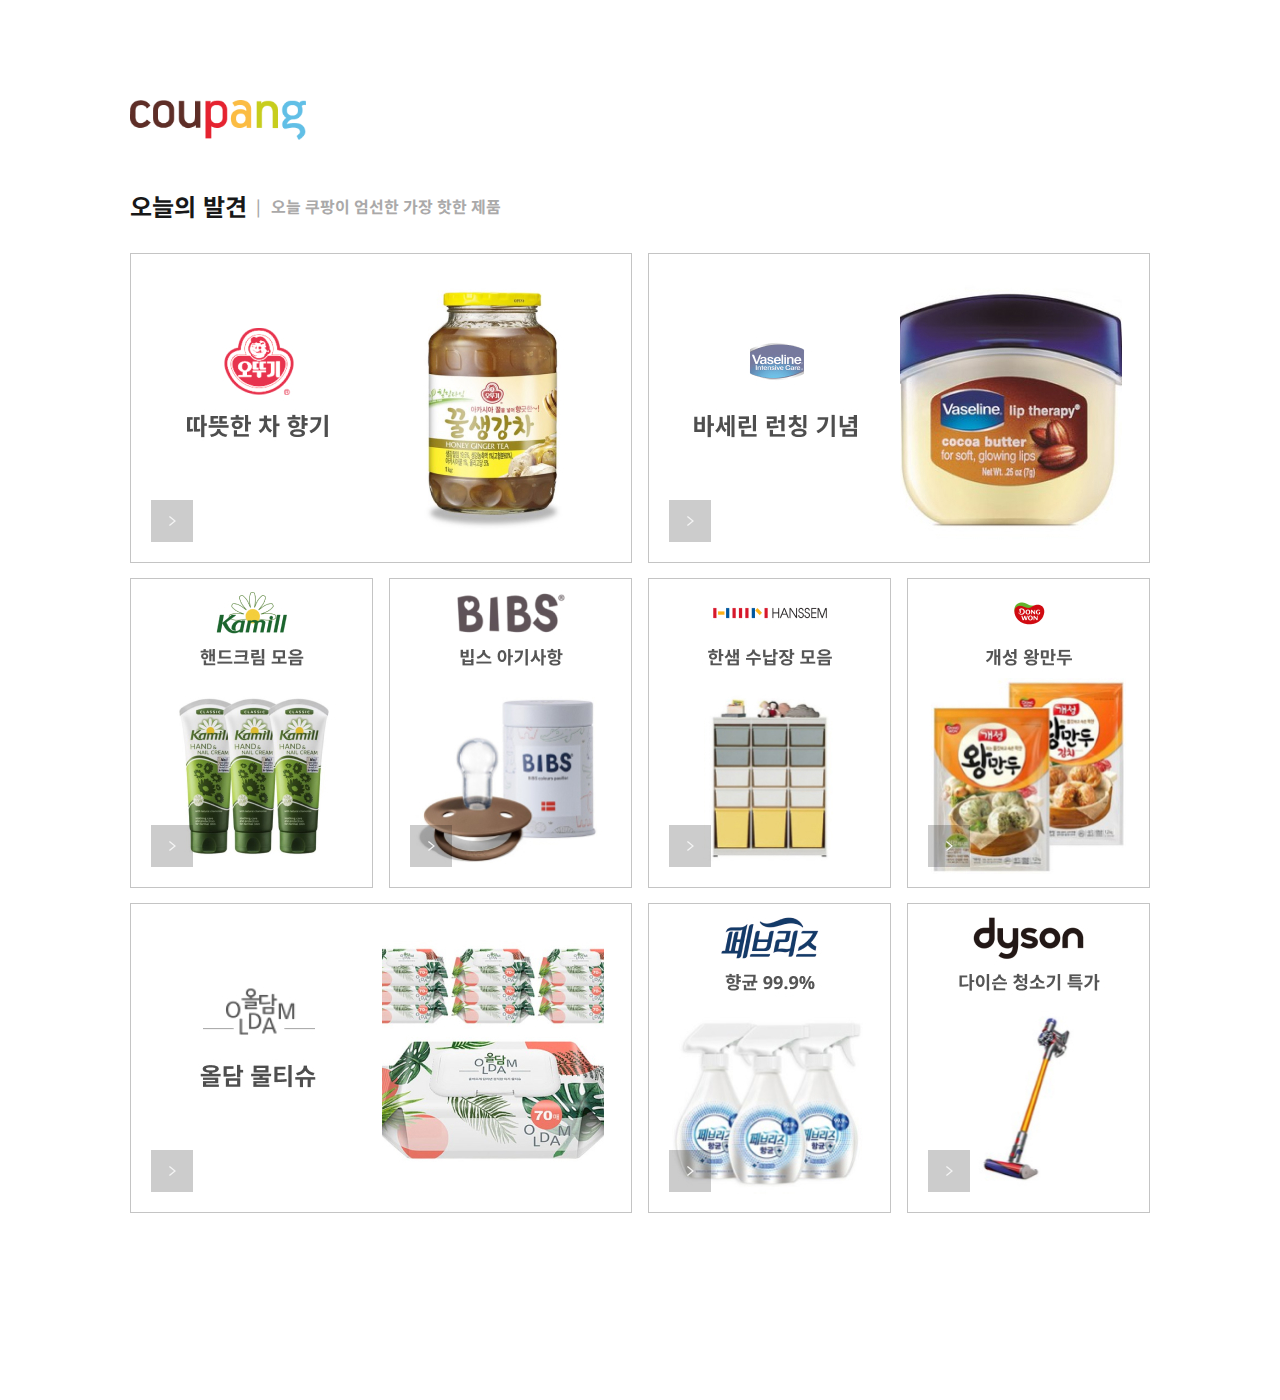
<file: project-html/Mission-01/index.html>
<!DOCTYPE html>
<html lang="ko">
<head>
  <meta charset="UTF-8">
  <meta name="viewport" content="width=device-width, initial-scale=1.0">
  <title>쿠팡!</title>
  <link rel="stylesheet" href="./stylesheets/main.css">
  <link rel="shortcut icon" href="./assets/favicon/favicon.ico" type="image/x-icon">
  <link rel="preconnect" href="https://fonts.googleapis.com">
  <link rel="preconnect" href="https://fonts.gstatic.com" crossorigin>
  <link href="https://fonts.googleapis.com/css2?family=Noto+Sans+KR:wght@100;300;400;500;700;900&display=swap" rel="stylesheet">
</head>
<body>
  <header>
    <h1><a href="https://www.coupang.com/"><img src="./assets/logo/logo.png" alt="쿠팡"></a></h1>
  </header>
  <section id="contents">
    <div class="title">
      <h2>오늘의 발견</h2>
      <h3>오늘 쿠팡이 엄선한 가장 핫한 제품</h3>
    </div>
    <ul class="item_cards">
      <li class="item_card card_01 large">
        <a href="/"><img src="./assets/discovery/honeytea.jpg" alt="오뚜기 따뜻한 차 향기 구매하기"><span></span></a>
      </li>
      <li class="item_card card_02 large">
        <a href="/"><img src="./assets/discovery/vaseline.jpg" alt="바세린 런칭 기념 구매하기"><span></span></a>
      </li>
      <li class="item_card card_03">
        <a href="/"><img src="./assets/discovery/handcream.jpg" alt="kamill 핸드크림 모음 구매하기"><span></span></a>
      </li>
      <li class="item_card card_04">
        <a href="/"><img src="./assets/discovery/bibs.jpg" alt="빕스 아기사항 구매하기"><span></span></a>
      </li>
      <li class="item_card card_05">
        <a href="/"><img src="./assets/discovery/hanssem.jpg" alt="한샘 수납장 모음 구매하기"><span></span></a>
      </li>
      <li class="item_card card_06">
        <a href="/"><img src="./assets/discovery/dumpling.jpg" alt="개성 왕만두 구매하기"><span></span></a>
      </li>
      <li class="item_card card_07 large">
        <a href="/"><img src="./assets/discovery/wettissue.jpg" alt="올담 물티슈 구매하기"><span></span></a>
      </li>
      <li class="item_card card_08">
        <a href="/"><img src="./assets/discovery/febreze.jpg" alt="페브리즈 구매하기"><span></span></a>
      </li>
      <li class="item_card card_09">
        <a href="/"><img src="./assets/discovery/dyson.jpg" alt="다이슨 청소기 특가 구매하기"><span></span></a>
      </li>
    </ul>
  </section>
</body>
</html>
</file>
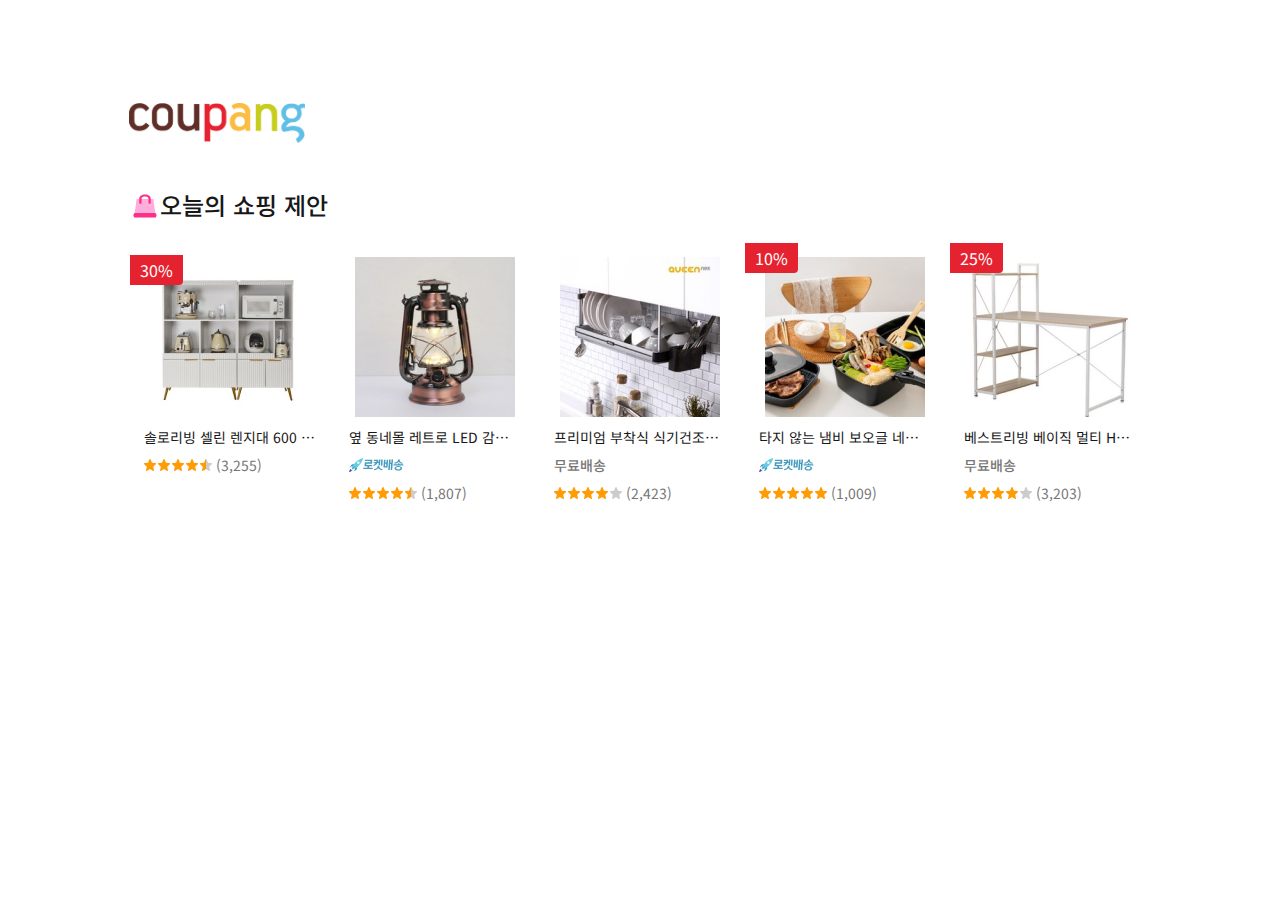
<file: project-html/Mission-02/index.html>
<!DOCTYPE html>
<html lang="ko-KR">
<head>
  <meta charset="UTF-8" />
  <meta http-equiv="X-UA-Compatible" content="IE=edge" />
  <meta name="viewport" content="width=device-width, initial-scale=1.0" />
  <title>오늘의 쇼핑 제안 - 쿠팡(Coupang)</title>
  <link rel="icon" href="./assets/favicon/favicon.png" />
  <link rel="preconnect" href="https://fonts.googleapis.com" />
  <link rel="preconnect" href="https://fonts.gstatic.com" crossorigin />
  <link href="https://fonts.googleapis.com/css2?family=Noto+Sans+KR:wght@100;300;400;500;700;900&display=swap" rel="stylesheet" />
  <link rel="stylesheet" href="./stylesheets/main.css" />
</head>
<body>
  <header>
    <h1>
      <a href="https://www.coupang.com/">
        <picture>
          <source type="image/webp" srcset="./assets/logo/logo.webp">
          <img src="./assets/logo/logo.png" alt="쿠팡">
        </picture>
      </a>
    </h1>
  </header>
  <section id="contents">
    <h2>오늘의 쇼핑 제안</h2>
    <ul class="item-list">
      <li class="item">
        <a href="/">
          <p class="discount" role="region" aria-label="30% 할인">30%</p>
          <img src="./assets/offer/furniture.jpg" alt="솔로리빙 셀린 렌지대 600 800 주방 수납장 템바보드 전자레인지 밥솥 에어프라이어 주방정리 수납장 상품 이미지">
          <p class="title">솔로리빙 셀린 렌지대 600 800 주방 수납장 템바보드 전자레인지 밥솥 에어프라이어 주방정리 수납장</p>
          <p class="review"><span class="grade star4_5">별 5점 만점의 4.5점</span><span class="count" role="region" aria-label="3,255명의 리뷰">(3,255)</span></p>
        </a>
      </li>
      <li class="item">
        <a href="/">
          <img src="./assets/offer/renton.jpg" alt="옆 동네몰 레트로 LED 감성 캠핑 랜턴 노란빛 대, 빈티지 브론즈 상품 이미지">
          <p class="title">옆 동네몰 레트로 LED 감성 캠핑 랜턴 노란빛 대, 빈티지 브론즈</p>
          <p class="shipping-info"><img src="./assets/icon/badge-rocket.svg" alt="배송유형 로켓배송"></p>
          <p class="review"><span class="grade star4_5">별 5점 만점의 4.5점</span><span class="count" role="region" aria-label="1,807명의 리뷰">(1,807)</span></p>
        </a>
      </li>
      <li class="item">
        <a href="/">
          <img src="./assets/offer/drying-rack.jpg" alt="프리미엄 부착식 식기건조대 (600~900)AL 싱크대선반 씽크선반 주방선반, 선택-2) 프리미엄 식기건조대 800AL 상품 이미지">
          <p class="title">프리미엄 부착식 식기건조대 (600~900)AL 싱크대선반 씽크선반 주방선반, 선택-2) 프리미엄 식기건조대 800AL</p>
          <p class="shipping-info" role="region" aria-label="배송유형 무료배송">무료배송</p>
          <p class="review"><span class="grade star4">별 5점 만점의 4점</span><span class="count" role="region" aria-label="2,423명의 리뷰">(2,423)</span></p>
        </a>
      </li>
      <li class="item">
        <a href="/">
          <span class="discount" role="region" aria-label="10% 할인">10%</span>
          <img src="./assets/offer/boohgle.jpg" alt="타지 않는 냄비 보오글 네모 6종 풀세트(51가지 안전시험 인증, hBN 세라믹 코팅) 상품 이미지">
          <p class="title">타지 않는 냄비 보오글 네모 6종 풀세트(51가지 안전시험 인증, hBN 세라믹 코팅)</p>
          <p class="shipping-info"><img src="./assets/icon/badge-rocket.svg" alt="배송유형 로켓배송"></p>
          <p class="review"><span class="grade star5">별 5점 만점의 5점</span><span class="count" role="region" aria-label="1,009명의 리뷰">(1,009)</span></p>
        </a>
      </li>
      <li class="item">
        <a href="/">
          <span class="discount" role="region" aria-label="25% 할인">25%</span>
          <img src="./assets/offer/deskset.jpg" alt="베스트리빙 베이직 멀티 H형 1200 철제 책상세트, 화이트 상품 이미지">
          <p class="title">베스트리빙 베이직 멀티 H형 1200 철제 책상세트, 화이트</p>
          <p class="shipping-info" role="region" aria-label="배송유형 무료배송">무료배송</p>
          <p class="review"><span class="grade star4">별 5점 만점의 4점</span><span class="count" role="region" aria-label="3,203명의 리뷰">(3,203)</span></p>
        </a>
      </li>
    </ul>
  </section>
</body>
</html>
</file>
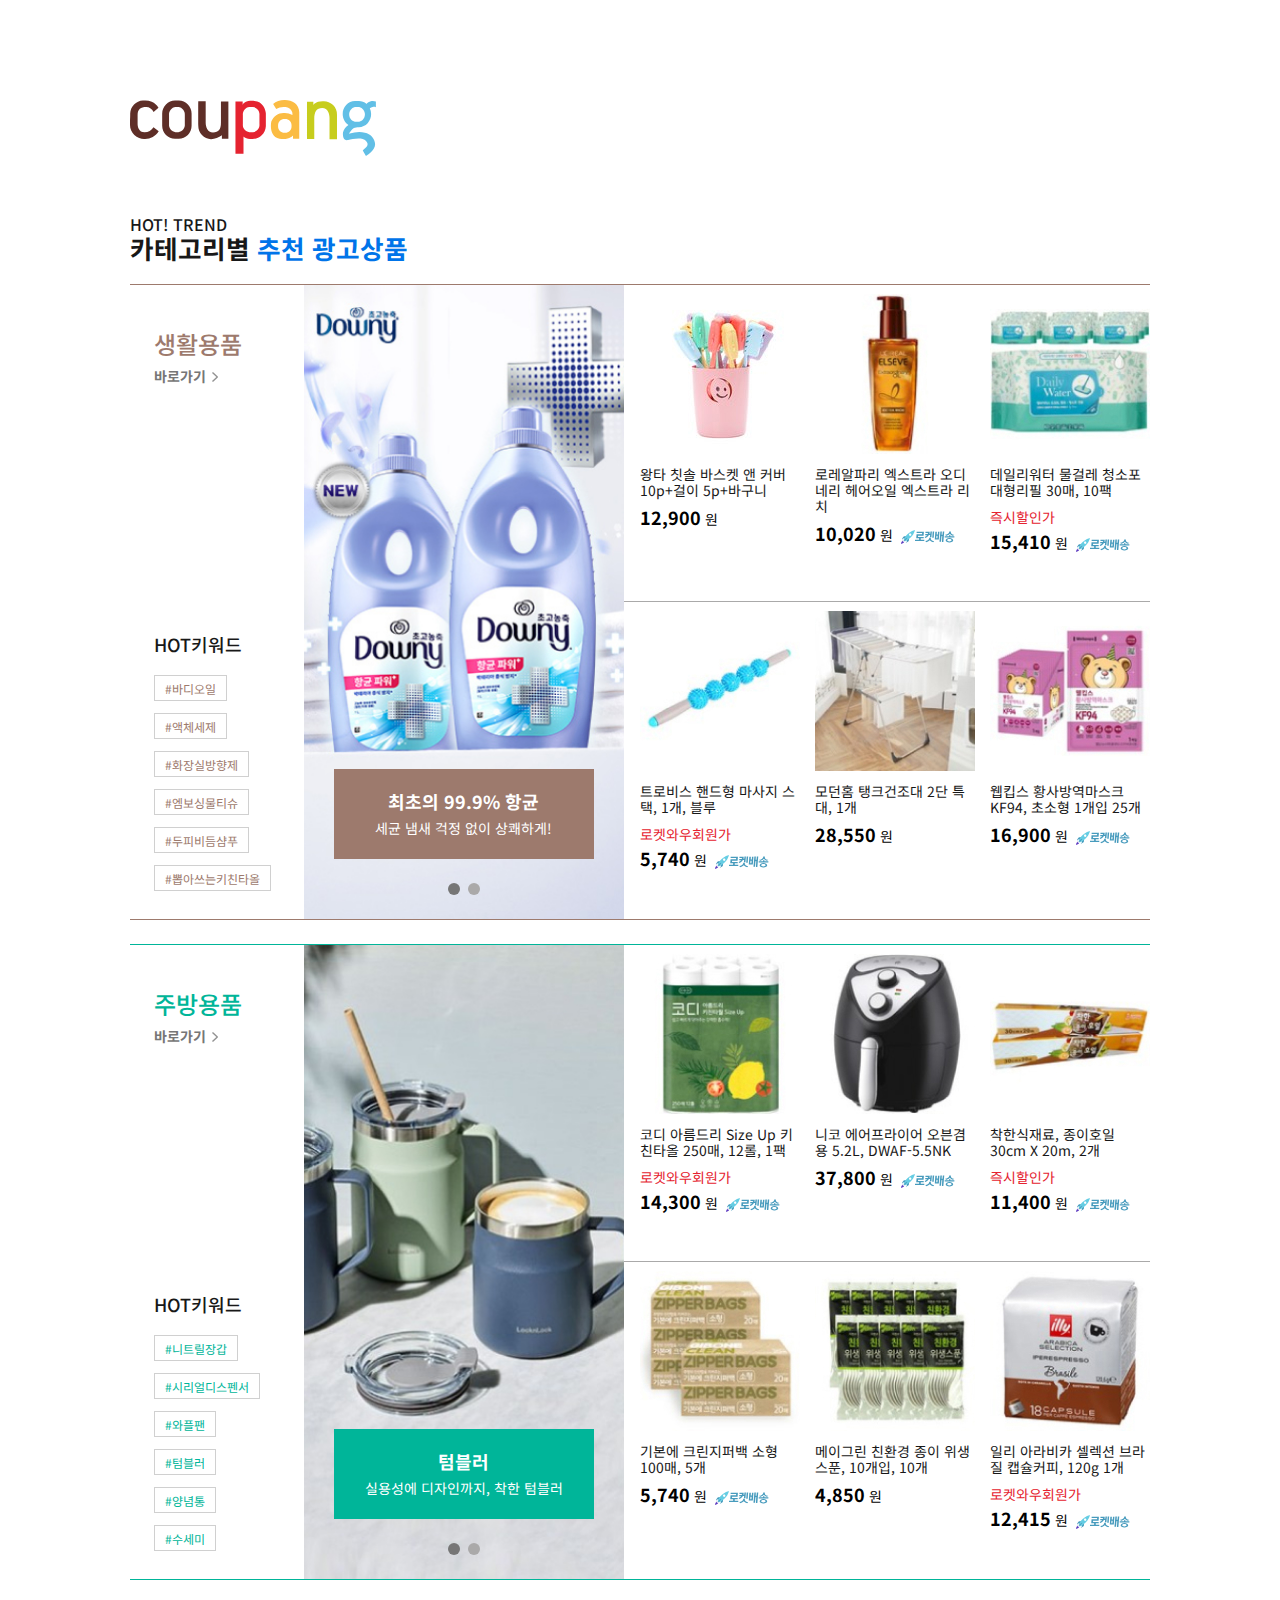
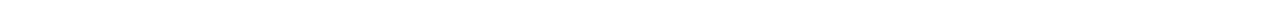
<file: project-html/Mission-03/index.html>
<!DOCTYPE html>
<html lang="ko-KR">

<head>
  <meta charset="UTF-8" />
  <meta http-equiv="X-UA-Compatible" content="IE=edge" />
  <meta name="viewport" content="width=device-width, initial-scale=1.0" />
  <title>카테고리별 추천 광고상품 - 쿠팡(Coupang)</title>
  <link rel="icon" href="./assets/favicon/favicon.png" />
  <link rel="preconnect" href="https://fonts.googleapis.com" />
  <link rel="preconnect" href="https://fonts.gstatic.com" crossorigin />
  <link href="https://fonts.googleapis.com/css2?family=Noto+Sans+KR:wght@100;300;400;500;700;900&display=swap" rel="stylesheet" />
  <link rel="stylesheet" href="./stylesheets/main.css" />
</head>

<body>
  <header>
    <h1>
      <a href="https://www.coupang.com/">
        <svg width="246" height="56" viewBox="0 0 246 56" fill="none" xmlns="http://www.w3.org/2000/svg">
          <title>쿠팡 로고</title>
          <g clip-path="url(#clip0_17_65)">
            <path fill-rule="evenodd" clip-rule="evenodd"
              d="M28.4956 7.77404L23.5796 11.9776C22.9412 10.5306 21.9048 9.298 20.593 8.42553C19.2812 7.55305 17.7488 7.07721 16.1771 7.05424C10.7466 7.05424 7.60265 9.12725 7.60265 15.2599V23.8974C7.60265 26.2008 8.54583 32.2758 14.6908 32.2758C16.4514 32.2701 18.1818 31.8157 19.721 30.9548C21.2603 30.0939 22.5582 28.8547 23.4939 27.3524L28.7243 31.3545C27.2525 33.7151 25.2004 35.6526 22.7667 36.9792C20.3331 38.3059 17.6004 38.9767 14.8337 38.9267C12.913 39.0459 10.9885 38.7641 9.18084 38.0992C7.37319 37.4342 5.72135 36.4004 4.32877 35.0624C2.9362 33.7245 1.83292 32.1112 1.08804 30.3238C0.343164 28.5363 -0.0272515 26.6132 -2.49059e-06 24.6748C-2.49059e-06 18.4558 0.200066 19.6075 0.200066 13.5324C0.330271 10.1801 1.69723 6.99723 4.03359 4.6064C6.36995 2.21556 9.50766 0.788699 12.833 0.604881C15.8553 0.0989382 18.9586 0.510533 21.7479 1.78724C24.5371 3.06395 26.8861 5.14801 28.4956 7.77404Z"
              fill="#5E2E27" />
            <path fill-rule="evenodd" clip-rule="evenodd"
              d="M68.281 1.2666H75.6835C75.6835 1.2666 75.6835 18.1962 75.6835 22.3998C75.6835 26.6034 77.3127 32.3905 83.0004 32.3905C88.6881 32.3905 90.946 29.7705 90.946 22.6013V1.49693H98.3772V38.7247H91.8892V35.3561C88.7785 37.7845 84.9636 39.1194 81.0283 39.1566C77.5762 39.0364 74.3083 37.5584 71.9253 35.0394C69.5423 32.5205 68.234 29.1613 68.281 25.682C68.281 17.8795 68.1952 1.2666 68.281 1.2666Z"
              fill="#5E2E27" />
            <path fill-rule="evenodd" clip-rule="evenodd"
              d="M206.986 39.1568H199.527C199.527 39.1568 199.527 22.2272 199.527 18.0236C199.527 13.82 197.898 8.03284 192.21 8.03284C186.522 8.03284 184.264 11.9773 184.264 18.7434V38.8976H176.976V1.69865H183.35V5.06729C183.35 5.06729 185.379 1.00765 193.41 1.26678C195.196 1.19109 196.978 1.48627 198.646 2.134C200.314 2.78173 201.832 3.76815 203.105 5.03193C204.379 6.29571 205.38 7.80982 206.048 9.48015C206.716 11.1505 207.035 12.9413 206.986 14.7413C206.986 22.5151 206.986 39.1568 206.986 39.1568Z"
              fill="#C7CD1D" />
            <path fill-rule="evenodd" clip-rule="evenodd"
              d="M44.9871 0.546875H48.817C52.2182 0.569708 55.4719 1.94876 57.8663 4.38229C60.2606 6.81582 61.6005 10.1057 61.5929 13.532V25.7973C61.5929 29.2235 60.2457 32.5103 57.8461 34.9384C55.4464 37.3666 52.1896 38.7383 48.7884 38.7536H44.9871C41.5882 38.7308 38.3359 37.3566 35.9378 34.9301C33.5397 32.5036 32.1901 29.2212 32.1826 25.7973V13.532C32.1901 10.108 33.5397 6.82559 35.9378 4.3991C38.3359 1.9726 41.5882 0.59843 44.9871 0.575662V0.546875ZM45.5016 7.05381C43.6049 7.27163 41.8678 8.22752 40.661 9.71753C39.4542 11.2075 38.8733 13.1137 39.0422 15.0291V24.2425C38.8733 26.158 39.4542 28.0641 40.661 29.5541C41.8678 31.0441 43.6049 32 45.5016 32.2178H48.3597C50.2564 32 51.9935 31.0441 53.2003 29.5541C54.407 28.0641 54.988 26.158 54.8191 24.2425V15.0291C54.988 13.1137 54.407 11.2075 53.2003 9.71753C51.9935 8.22752 50.2564 7.27163 48.3597 7.05381H45.5016Z"
              fill="#5E2E27" />
            <path fill-rule="evenodd" clip-rule="evenodd"
              d="M105.465 1.49669V53.6674H113.497V36.3923C113.497 36.3923 115.154 39.0124 122.471 39.0124C125.904 38.9883 129.199 37.6467 131.684 35.2608C134.17 32.875 135.658 29.6243 135.847 26.1712V13.5317C135.847 9.84631 132.732 1.32394 124.415 0.920853C116.098 0.517769 113.697 2.73474 112.668 4.89412V1.38152H105.551L105.465 1.49669ZM119.327 7.08229H122.986C124.882 7.3001 126.619 8.25601 127.826 9.74602C129.033 11.236 129.614 13.1421 129.445 15.0576V24.271C129.614 26.1865 129.033 28.0926 127.826 29.5826C126.619 31.0726 124.882 32.0285 122.986 32.2463H119.327C117.431 32.0285 115.694 31.0726 114.487 29.5826C113.28 28.0926 112.699 26.1865 112.868 24.271V15.0576C112.691 13.1374 113.268 11.2239 114.476 9.7276C115.684 8.23126 117.425 7.27125 119.327 7.0535V7.08229Z"
              fill="#E52330" />
            <path fill-rule="evenodd" clip-rule="evenodd"
              d="M143.164 4.00168L146.194 9.04025C148.897 7.32072 152.115 6.61721 155.283 7.05362C156.294 7.03729 157.297 7.2401 158.224 7.64829C159.151 8.05648 159.98 8.66053 160.654 9.41953C161.329 10.1785 161.834 11.0748 162.135 12.0475C162.436 13.0203 162.527 14.0469 162.399 15.0577C159.826 13.4815 156.83 12.7472 153.825 12.9559C151.141 12.8743 148.498 13.6412 146.269 15.1489C144.039 16.6567 142.334 18.8297 141.392 21.3631C140.249 25.9986 140.335 36.8243 149.538 38.6382C158.741 40.4521 163 35.3847 163 35.3847V38.8685H169.259V12.3225C169.259 -0.921699 150.995 -3.16746 143.05 4.03048L143.164 4.00168ZM154.339 18.9734H155.283C156.943 18.9734 158.535 19.6377 159.709 20.8202C160.883 22.0027 161.542 23.6065 161.542 25.2788V26.5456C161.542 28.2179 160.883 29.8218 159.709 31.0042C158.535 32.1867 156.943 32.851 155.283 32.851H154.339C152.682 32.8435 151.094 32.1767 149.922 30.9959C148.75 29.815 148.088 28.2156 148.08 26.5456V25.2788C148.08 23.6065 148.74 22.0027 149.913 20.8202C151.087 19.6377 152.679 18.9734 154.339 18.9734Z"
              fill="#FBBC43" />
            <path fill-rule="evenodd" clip-rule="evenodd"
              d="M236.454 3.88646C237.578 2.54164 239.099 1.59315 240.795 1.1789C242.492 0.764661 244.275 0.906256 245.886 1.58311V7.16872C244.856 6.8217 243.755 6.74803 242.688 6.95481C241.622 7.16159 240.626 7.64183 239.798 8.34918C240.652 10.1476 241.101 12.114 241.113 14.1075C241.197 17.4684 239.958 20.7265 237.666 23.1702C235.374 25.614 232.216 27.0448 228.88 27.1502C224.593 27.1502 223.163 27.4381 219.334 32.9086C218.733 34.0602 219.791 33.5996 219.791 33.5996C224.69 32.0008 229.91 31.6739 234.968 32.6494C237.695 33.1473 240.177 34.553 242.017 36.6412C243.857 38.7294 244.947 41.3792 245.114 44.1661C245.285 50.2988 235.968 55.9132 235.968 55.9132L232.767 50.5291C235.825 47.4196 239.912 45.3466 236.025 41.0566C232.138 36.7667 222.563 39.0988 218.076 40.1065C213.589 41.1142 212.588 36.1908 212.988 32.4767C213.355 30.9359 214.025 29.4848 214.958 28.209C215.89 26.9331 217.067 25.8585 218.419 25.0484C216.647 23.8252 215.199 22.183 214.202 20.2657C213.206 18.3483 212.691 16.2142 212.703 14.05C212.618 10.6891 213.857 7.43098 216.149 4.98724C218.441 2.5435 221.6 1.11268 224.936 1.00728H228.908C231.634 1.02175 234.271 1.98844 236.368 3.74249L236.454 3.88646ZM226.479 7.11113C224.643 7.02473 222.847 7.67191 221.483 8.91197C220.118 10.152 219.294 11.8847 219.191 13.7332V15.0577C219.294 16.9062 220.118 18.6389 221.483 19.8789C222.847 21.119 224.643 21.7662 226.479 21.6798H227.594C229.43 21.7662 231.225 21.119 232.59 19.8789C233.955 18.6389 234.778 16.9062 234.882 15.0577V13.7332C234.778 11.8847 233.955 10.152 232.59 8.91197C231.225 7.67191 229.43 7.02473 227.594 7.11113H226.479Z"
              fill="#61BFE6" />
          </g>
          <defs>
            <clipPath id="clip0_17_65">
              <rect width="246" height="56" fill="white" />
            </clipPath>
          </defs>
        </svg>
      </a>
    </h1>
  </header>
  <section id="category">
    <h2><span>HOT! TREND</span>카테고리별 <span>추천 광고상품</span></h2>
    <div class="category_line category_line1">
      <article class="box1">
        <ul>
          <li><h3>생활용품</h3></li>
          <li><a class="shortcuts" href="/">바로가기</a></li>
        </ul>
        <div>
          <h4>HOT키워드</h4>
          <ul class="keywords">
            <li><a href="/">#바디오일</a></li>
            <li><a href="/">#액체세제</a></li>
            <li><a href="/">#화장실방향제</a></li>
            <li><a href="/">#엠보싱물티슈</a></li>
            <li><a href="/">#두피비듬샴푸</a></li>
            <li><a href="/">#뽑아쓰는키친타올</a></li>
          </ul>
        </div>
      </article>
      <div class="box2">
        <div class="carousel" role="banner" aria-roledescription="carousel" aria-label="생활용품 슬라이드 배너">
          <img src="./assets/slides/houseware-downy.jpg" alt="2개의 배너 중 1번 배너 다우니 초고농축 향균 파워 섬유유연제 이미지">
          <img src="./assets/slides/houseware-dandruff.jpg" alt="2개의 배너 중 2번 배너 dandruff 샴푸 이미지">
        </div>
        <p>최초의 99.9% 항균<span>세균 냄새 걱정 없이 상쾌하게!</span></p>
        <ul class="img_info" role="tablist">
          <li class="active" role="tab" aria-label="2개의 배너 중 1번 배너 보기"></li>
          <li role="tab" aria-label="2개의 배너 중 2번 배너 보기"></li>
        </ul>
      </div>
      <div class="box3">
        <ul class="goods_info">
          <li class="item">
            <a href="/">
              <img src="./assets/category/houseware/houseware-basket.jpg" alt="상품 이미지">
              <p class="title">왕타 칫솔 바스켓 앤 커버 10p+걸이 5p+바구니</p>
              <p class="price"><span role="region" aria-label="일반판매가 12,900">12,900</span> 원</p>
            </a>
          </li>
          <li class="item">
            <a href="/">
              <img src="./assets/category/houseware/houseware-hairoil.jpg" alt="상품 이미지">
              <p class="title">로레알파리 엑스트라 오디네리 헤어오일 엑스트라 리치</p>
              <p class="price"><span role="region" aria-label="일반판매가 10,020">10,020</span> 원<img src="./assets/icon/badge-rocket.svg" alt="배송유형 로켓배송"></p>
            </a>
          </li>
          <li class="item">
            <a href="/">
              <img src="./assets/category/houseware/houseware-cleaningcloth.jpg" alt="상품 이미지">
              <p class="title">데일리워터 물걸레 청소포 대형리필 30매, 10팩</p>
              <p class="price_info">즉시할인가</p>
              <p class="price"><span>15,410</span> 원<img src="./assets/icon/badge-rocket.svg" alt="배송유형 로켓배송"></p>
            </a>
          </li>
        </ul>
        <ul class="goods_info">
          <li class="item">
            <a href="/">
              <img src="./assets/category/houseware/houseware-massagestick.jpg" alt="상품 이미지">
              <p class="title">트로비스 핸드형 마사지 스택, 1개, 블루</p>
              <p class="price_info">로켓와우회원가</p>
              <p class="price"><span>5,740</span> 원<img src="./assets/icon/badge-rocket.svg" alt="배송유형 로켓배송"></p>
            </a>
          </li>
          <li class="item">
            <a href="/">
              <img src="./assets/category/houseware/houseware-dryingrack.jpg" alt="상품 이미지">
              <p class="title">모던홈 탱크건조대 2단 특대, 1개</p>
              <p class="price"><span role="region" aria-label="일반판매가 28,550">28,550</span> 원</p>
            </a>
          </li>
          <li class="item">
            <a href="/">
              <img src="./assets/category/houseware/houseware-mask.jpg" alt="상품 이미지">
              <p class="title">웹킵스 황사방역마스크 KF94, 초소형 1개입 25개</p>
              <p class="price"><span role="region" aria-label="일반판매가 16,900">16,900</span> 원<img src="./assets/icon/badge-rocket.svg" alt="배송유형 로켓배송"></p>
            </a>
          </li>
        </ul>
      </div>
    </div>
    <div class="category_line category_line2">
      <article class="box1">
        <ul>
          <li>
            <h3>주방용품</h3>
          </li>
          <li><a class="shortcuts" href="/">바로가기</a></li>
        </ul>
        <div>
          <h4>HOT키워드</h4>
          <ul class="keywords">
            <li><a href="/">#니트릴장갑</a></li>
            <li><a href="/">#시리얼디스펜서</a></li>
            <li><a href="/">#와플팬</a></li>
            <li><a href="/">#텀블러</a></li>
            <li><a href="/">#양념통</a></li>
            <li><a href="/">#수세미</a></li>
          </ul>
        </div>
      </article>
      <div class="box2">
        <div class="carousel" role="banner" aria-roledescription="carousel" aria-label="주방용품 슬라이드 배너">
          <img src="./assets/slides/kitchenware-tumbler.jpg" alt="2개의 배너 중 1번 배너 텀블러 이미지">
          <img src="./assets/slides/kitchenware-lunchbox.jpg" alt="2개의 배너 중 2번 배너 런치박스 이미지">
        </div>
        <p>텀블러<span>실용성에 디자인까지, 착한 텀블러</span></p>
        <ul class="img_info" role="tablist">
          <li class="active" role="tab" aria-label="2개의 배너 중 1번 배너 보기"></li>
          <li role="tab" aria-label="2개의 배너 중 2번 배너 보기"></li>
        </ul>
      </div>
      <div class="box3">
        <ul class="goods_info">
          <li class="item">
            <a href="/">
              <img src="./assets/category/kitchenware/kitchenware-kitchentowel.jpg" alt="상품 이미지">
              <p class="title">코디 아름드리 Size Up 키친타올 250매, 12롤, 1팩</p>
              <p class="price_info">로켓와우회원가</p>
              <p class="price"><span>14,300</span> 원<img src="./assets/icon/badge-rocket.svg" alt="배송유형 로켓배송"></p>
            </a>
          </li>
          <li class="item">
            <a href="/">
              <img src="./assets/category/kitchenware/kitchenware-airfryer.jpg" alt="상품 이미지">
              <p class="title">니코 에어프라이어 오븐겸용 5.2L, DWAF-5.5NK</p>
              <p class="price"><span role="region" aria-label="일반판매가 37,800">37,800</span> 원<img src="./assets/icon/badge-rocket.svg" alt="배송유형 로켓배송"></p>
            </a>
          </li>
          <li class="item">
            <a href="/">
              <img src="./assets/category/kitchenware/kitchenware-paperfoil.jpg" alt="상품 이미지">
              <p class="title">착한식재료, 종이호일 30cm X 20m, 2개</p>
              <p class="price_info">즉시할인가</p>
              <p class="price"><span>11,400</span> 원<img src="./assets/icon/badge-rocket.svg" alt="배송유형 로켓배송"></p>
            </a>
          </li>
        </ul>
        <ul class="goods_info">
          <li class="item">
            <a href="/">
              <img src="./assets/category/kitchenware/kitchenware-zipperbag.jpg" alt="상품 이미지">
              <p class="title">기본에 크린지퍼백 소형 100매, 5개</p>
              <p class="price"><span role="region" aria-label="일반판매가 5,740">5,740</span> 원<img src="./assets/icon/badge-rocket.svg" alt="배송유형 로켓배송"></p>
            </a>
          </li>
          <li class="item">
            <a href="/">
              <img src="./assets/category/kitchenware/kitchenware-paperspoon.jpg" alt="상품 이미지">
              <p class="title">메이그린 친환경 종이 위생 스푼, 10개입, 10개</p>
              <p class="price"><span role="region" aria-label="일반판매가 4,850">4,850</span> 원</p>
            </a>
          </li>
          <li class="item">
            <a href="/">
              <img src="./assets/category/kitchenware/kitchenware-illycoffee.jpg" alt="상품 이미지">
              <p class="title">일리 아라비카 셀렉션 브라질 캡슐커피, 120g 1개</p>
              <p class="price_info">로켓와우회원가</p>
              <p class="price"><span>12,415</span> 원<img src="./assets/icon/badge-rocket.svg" alt="배송유형 로켓배송"></p>
            </a>
          </li>
        </ul>
      </div>
    </div>
  </section>
</body>

</html>
</file>
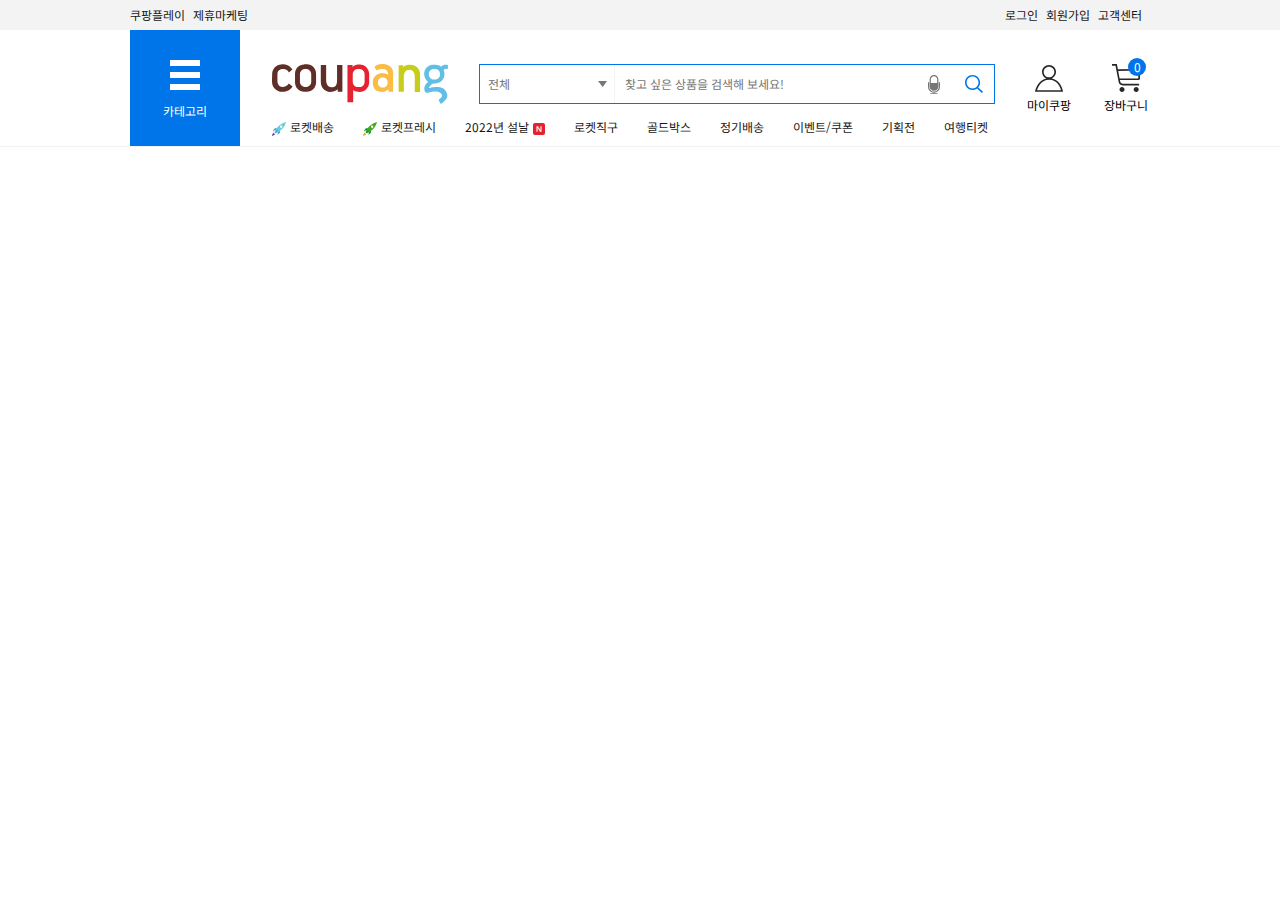
<file: project-html/Mission-04/index.html>
<!DOCTYPE html>
<html lang="ko-KR">

<head>
  <meta charset="UTF-8" />
  <meta http-equiv="X-UA-Compatible" content="IE=edge" />
  <meta name="viewport" content="width=device-width, initial-scale=1.0" />
  <title>헤더 - 쿠팡(Coupang)</title>
  <link rel="icon" href="./assets/favicon/favicon.png" />
  <link rel="preconnect" href="https://fonts.googleapis.com" />
  <link rel="preconnect" href="https://fonts.gstatic.com" crossorigin />
  <link href="https://fonts.googleapis.com/css2?family=Noto+Sans+KR:wght@100;300;400;500;700;900&display=swap" rel="stylesheet" />
  <link rel="stylesheet" href="./stylesheets/main.css" />
  <script src="./js/main.js" defer></script>
</head>

<body>
  <header>
    <div class="top_bar">
      <ul>
        <li><a href="/">로그인</a></li>
        <li><a href="/">회원가입</a></li>
        <li><a href="/">고객센터</a></li>
        <li><a href="/">쿠팡플레이</a></li>
        <li><a href="/">제휴마케팅</a></li>
      </ul>
    </div>
    <section class="main_header">
      <button class="button--category">카테고리</button>
      <h1><a href="https://www.coupang.com/">Coupang</a></h1>
      <form class="search">
        <select>
          <option>전체</option>
        </select>
        <input type="search" placeholder="찾고 싶은 상품을 검색해 보세요!" required>
        <button class="mic_i">음성검색</button>
        <button class="sear_i">검색</button>
      </form>
      <div class="myCoupang">
        <button>마이쿠팡</button>
        <ul class="tool_tip">
          <li><a href="/">주문목록</a></li>
          <li><a href="/">취소/반품</a></li>
          <li><a href="/">찜리스트</a></li>
        </ul>
      </div>
      <div class="cart">
        <button>장바구니</button>
        <span>0</span>
        <p class="tool_tip">장바구니에 담긴 상품이 없습니다.</p>
      </div>
      <ul class="link_list">
        <li class="rocket"><a href="/"><img src="./assets/icon/icon-rocket.svg" alt="로켓배송 아이콘">로켓배송</a></li>
        <li class="rocket"><a href="/"><img src="./assets/icon/icon-fresh.svg" alt="로켓프레시 아이콘">로켓프레시</a></li>
        <li class="new"><a href="/">2022년 설날<img src="./assets/icon/new.svg" alt="new 아이콘"></a></li>
        <li><a href="/">로켓직구</a></li>
        <li><a href="/">골드박스</a></li>
        <li><a href="/">정기배송</a></li>
        <li><a href="/">이벤트/쿠폰</a></li>
        <li><a href="/">기획전</a></li>
        <li><a href="/">여행티켓</a></li>
      </ul>
    </section>
  </header>
</body>

</html>
</file>
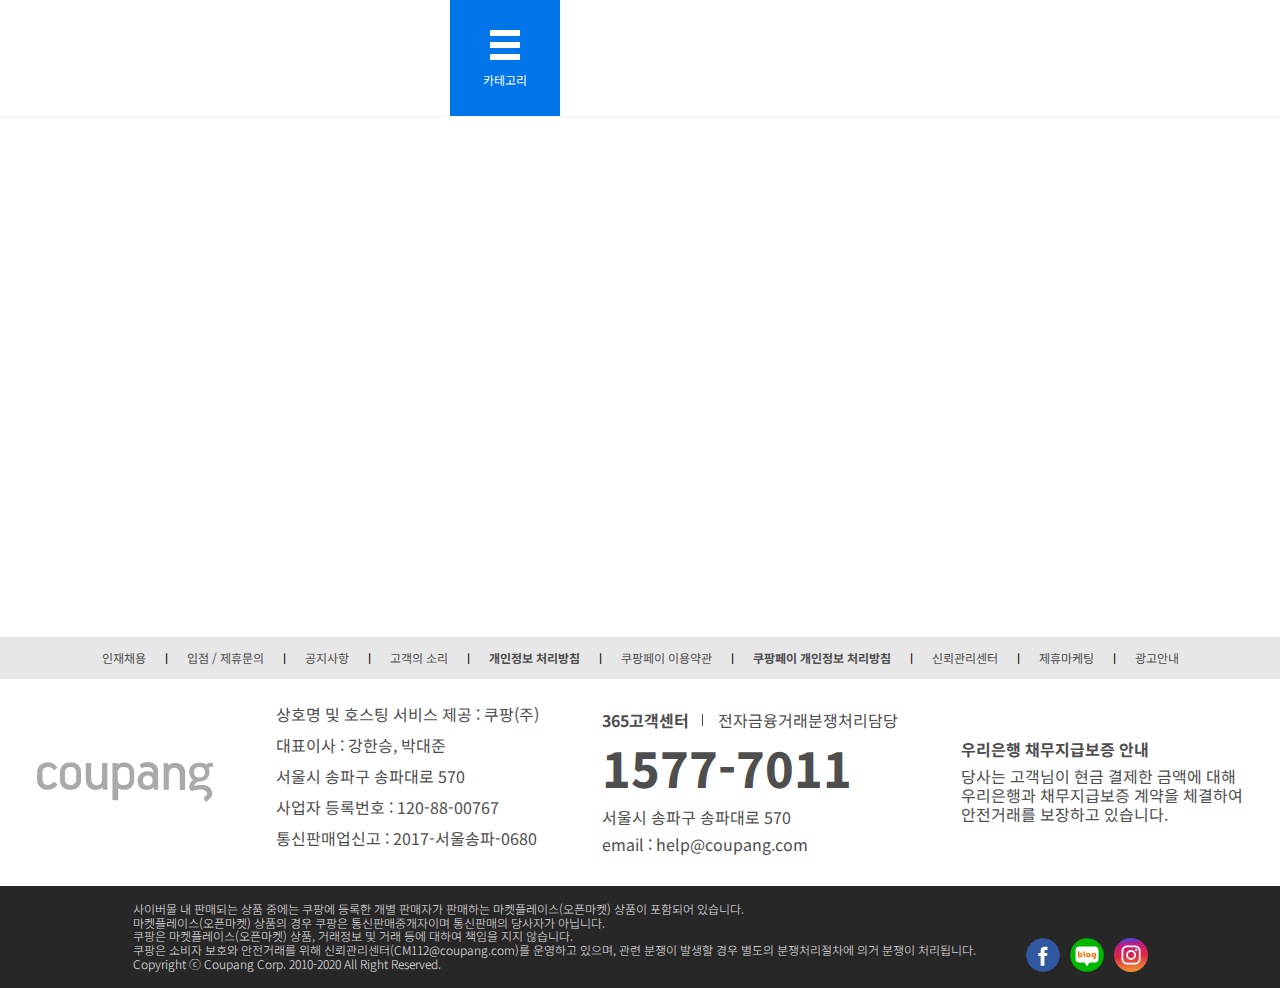
<file: project-html/Mission-05/index.html>
<!DOCTYPE html>
<html lang="ko-KR">

  <head>
  <meta charset="UTF-8" />
  <meta http-equiv="X-UA-Compatible" content="IE=edge" />
  <meta name="viewport" content="width=device-width, initial-scale=1.0" />
  <title>내비게이션 및 푸터 - 쿠팡(Coupang)</title>
  <link rel="icon" href="./assets/favicon/favicon.png" />
  <link rel="preconnect" href="https://fonts.googleapis.com" />
  <link rel="preconnect" href="https://fonts.gstatic.com" crossorigin />
  <link href="https://fonts.googleapis.com/css2?family=Noto+Sans+KR:wght@100;300;400;500;700;900&display=swap" rel="stylesheet" />
  <link rel="stylesheet" href="./stylesheets/main.css" />
  <script type="module" src="./js/main.js"></script>
  </head>

  <body>
    <header class="header">
      <!-- 헤더 영역 -->
      <!-- 대제목의 경우 "Coupang"으로 미리 마크업되어 있습니다. -->
      <h1 class="sr-only">Coupang</h1>
      <div class="header__inner">
        <button class="button--category">
          <svg width="30" height="30" viewBox="0 0 30 30" fill="none" xmlns="http://www.w3.org/2000/svg">
            <path d="M30 6H0V0H30V6Z" fill="white" />
            <path d="M30 18H0V12H30V18Z" fill="white" />
            <path d="M0 30H30V24H0V30Z" fill="white" />
          </svg>
          카테고리
        </button>
      </div>
    </header>

    <nav class="navigation">
      <!-- 내비게이션 영역 -->
      <!-- 내비게이션 제목 -->
      <h2 class="sr-only">카테고리 확인하기</h2>
      <div class="navigation__inner">
        <!-- 카테고리별 내비게이션(메뉴) 영역 -->
        <ul class="navigation__list">
          <li>
            <a class="icon-clothes" href="/" role="button">패션의류/잡화</a>
            <ul>
              <li>
                <a href="/" role="button">여성패션</a>
                <ul>
                  <li><a href="/" role="button">의류</a></li>
                  <li><a href="/" role="button">속옷/잠옷</a></li>
                  <li><a href="/" role="button">신발</a></li>
                </ul>
              </li>
              <li><a href="/" role="button">남성패션</a></li>
              <li><a href="/" role="button">유아동패션</a></li>     
            </ul>
          </li>
          <li><a class="icon-beauty" href="/" role="button">뷰티</a></li>
          <li><a class="icon-baby" href="/" role="button">출산유아동</a></li>
          <li><a class="icon-foods" href="/" role="button">식품</a></li>
          <li><a class="icon-kitchenware" href="/" role="button">주방용품</a></li>
          <li><a class="icon-houseware" href="/" role="button">생활용품</a></li>
          <li><a class="icon-interior" href="/" role="button">홈인테리어</a></li>
          <li><a class="icon-appliances" href="/" role="button">가전디지털</a></li>
          <li><a class="icon-sports" href="/" role="button">스포츠</a></li>
          <li><a class="icon-car" href="/" role="button">자동차용품</a></li>
          <li><a class="icon-book" href="/" role="button">도서음반</a></li>
          <li><a class="icon-toy" href="/" role="button">완구취미</a></li>
          <li><a class="icon-stationery" href="/" role="button">문구오피스</a></li>
          <li><a class="icon-pet" href="/" role="button">반려동물</a></li>
          <li><a class="icon-travel" href="/" role="button">여행티켓</a></li>
          <li><a class="icon-theme" href="/" role="button">테마관</a></li>
        </ul>
      </div>
    </nav>

    <main class="main">
      <!-- 메인 콘텐츠 영역 -->
      <!-- 해당 영역은 추가적인 마크업없이 비워놓아 주세요. -->
    </main>

    <footer class="footer">
      <!-- 푸터 영역 -->
      <!-- 푸터 관련 콘텐츠는 .footer 영역 안에 마크업 해주세요. -->
      <div class="foo_top">
        <a href="/">인재채용</a>
        <span class="divider" aria-hidden="true">ㅣ</span>
        <a href="/">입점 / 제휴문의</a>
        <span class="divider" aria-hidden="true">ㅣ</span>
        <a href="/">공지사항</a>
        <span class="divider" aria-hidden="true">ㅣ</span>
        <a href="/">고객의 소리</a>
        <span class="divider" aria-hidden="true">ㅣ</span>
        <a class="bold" href="/">개인정보 처리방침</a>
        <span class="divider" aria-hidden="true">ㅣ</span>
        <a href="/">쿠팡페이 이용약관</a>
        <span class="divider" aria-hidden="true">ㅣ</span>
        <a class="bold" href="/">쿠팡페이 개인정보 처리방침</a>
        <span class="divider" aria-hidden="true">ㅣ</span>
        <a href="/">신뢰관리센터</a>
        <span class="divider" aria-hidden="true">ㅣ</span>
        <a href="/">제휴마케팅</a>
        <span class="divider" aria-hidden="true">ㅣ</span>
        <a href="/">광고안내</a>
      </div>
      <ul class="foo_middle">
        <li class="item_1">
          <h1>Coupang</h1>
        </li>
        <li class="item_2">
          <p>상호명 및 호스팅 서비스 제공 : 쿠팡(주)</p>
          <p>대표이사 : 강한승, 박대준</p>
          <p>서울시 송파구 송파대로 570</p>
          <p>사업자 등록번호 : 120-88-00767</p>
          <p>통신판매업신고 : 2017-서울송파-0680</p>
        </li>
        <li class="item_3">
          <p><span>365고객센터</span>전자금융거래분쟁처리담당</p>
          <a class="tel" href="tel:1577-7011">1577-7011</a>
          <p>서울시 송파구 송파대로 570</p>
          <a class="email" href="mailto:help@coupang.com?subject=문의사항">email : help@coupang.com</a>
        </li>
        <li class="item_4">
          <p>우리은행 채무지급보증 안내</p>
          <p>
            당사는 고객님이 현금 결제한 금액에 대해<br/>
            우리은행과 채무지급보증 계약을 체결하여<br />
            안전거래를 보장하고 있습니다.
          </p>
        </li>
      </ul>
      <div class="foo_bottom">
        <p>
          사이버몰 내 판매되는 상품 중에는 쿠팡에 등록한 개별 판매자가 판매하는 마켓플레이스(오픈마켓) 상품이 포함되어 있습니다.<br />
          마켓플레이스(오픈마켓) 상품의 경우 쿠팡은 통신판매중개자이며 통신판매의 당사자가 아닙니다.<br />
          쿠팡은 마켓플레이스(오픈마켓) 상품, 거래정보 및 거래 등에 대하여 책임을 지지 않습니다.<br />
          쿠팡은 소비자 보호와 안전거래를 위해 신뢰관리센터(CM112@coupang.com)를 운영하고 있으며, 관련 분쟁이 발생할 경우 별도의 분쟁처리절차에 의거 분쟁이 처리됩니다.<br />
          Copyright ⓒ Coupang Corp. 2010-2020 All Right Reserved.
        </p>
        <ul>
          <li class="feacbook">
            <a href="https://www.facebook.com/" target="_blank" rel="noopener">
              <img src="./assets/icon/sns-facebook.svg" alt="페이스북 바로가기">
            </a>
          </li>
          <li class="blog">
            <a href="https://section.blog.naver.com/" target="_blank" rel="noopener">
              <img src="./assets/icon/sns-naver-blog.svg" alt="네이버 블로그 바로가기">
            </a>
          </li>
          <li class="instagram">
            <a href="https://www.instagram.com/" target="_blank" rel="noopener">
            <img src="./assets/icon/sns-instagram.svg" alt="인스타그램 바로가기">
          </a>
        </li>
        </ul>
      </div>
    </footer>
  </body>

</html>
</file>
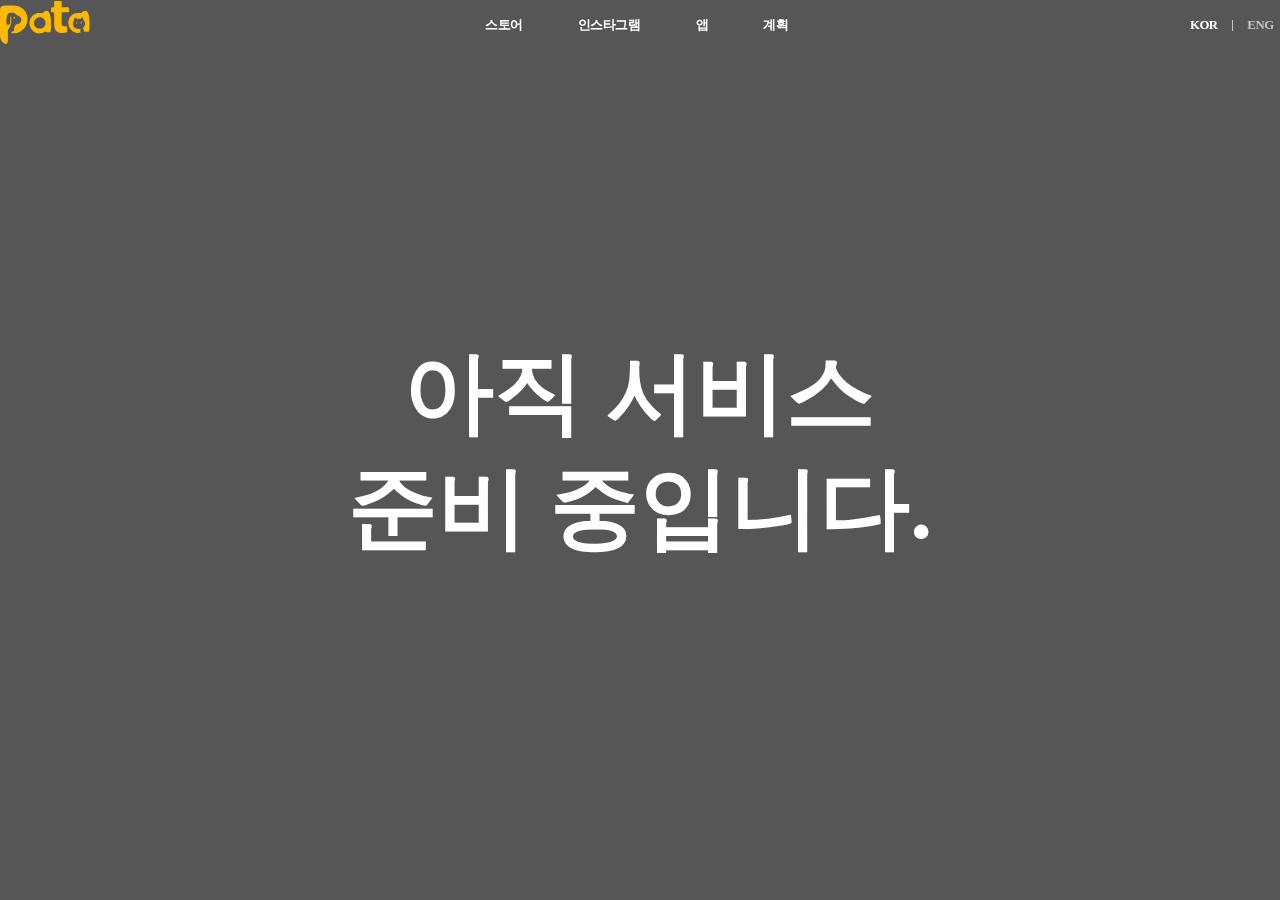
<file: project-html/pata/App.html>
<!DOCTYPE html>
<html lang="ko">
<head>
  <meta charset="UTF-8">
  <meta http-equiv="X-UA-Compatible" content="IE=edge">
  <meta name="viewport" content="width=device-width, initial-scale=1.0">
  <title>앱</title>
  <!-- css -->
  <link rel="stylesheet" href="./css/reset.css">
  <link rel="stylesheet" href="./css/header.css">
  <link rel="stylesheet" href="./css/variable.css">
  <link rel="stylesheet" href="./css/styleM.css" media="screen and (min-width:0px) and (max-width:768px)">
  <link rel="stylesheet" href="./css/test.css">
  <link rel="stylesheet" href="./css/testM.css" media="screen and (min-width:0px) and (max-width:768px)">

  <!-- favicon -->
  <link rel="shortcut icon" href="/favicon.ico">
  <link rel="apple-touch-icon-precomposed" href="/favicon_72.png" />
  <link rel="apple-touch-icon-precomposed" sizes="96x96" href="/favicon_96.png" />
  <link rel="apple-touch-icon-precomposed" sizes="144x144" href="/favicon_144.png" />
  <link rel="apple-touch-icon-precomposed" sizes="192x192" href="/favicon_192.png" />

</head>
<body>
  <header class="header">
    <div class="header-container">
      <h1 class="header-logo">
        <a href=".">
          <img id="logo" src="./img/header_Logo_test.svg" alt="logo">
        </a>
      </h1>
      <div class="header-list">
        <ul>
          <li>
            <a class="textColor" href="./store.html">스토어</a>
          </li>
          <li>
            <a class="textColor" href="https://www.instagram.com/pata4u/?hl=ko">인스타그램</a>
          </li>
          <li>
            <a class="textColor" href="./App.html">앱</a>
          </li>
          <li>
            <a class="textColor" href="./plan.html">계획</a>
          </li>
        </ul>
      </div>
      <div class="header-language">
        <ul>
          <li>
            <a class="textColor activeLen" href="./App.html">KOR</a>
            <i class="wallColor"></i>
            <a class="textColor activeLen changeLan" href="./en/App.html">ENG</a>
          </li> 
        </ul>
      </div>
    </div>
  </header>
  <!-- header -->

  <header class="header-max768px">
    <div class="haederM-fixMenuWrap">
      <h1 class="headerM-logo">
        <a href=".">
          <img id="logo" src="./img/header_Logo_test.svg" alt="logo">
        </a>
      </h1>
      <div class="headerM-buttonWrap">
        <div class="stick"></div>
        <div class="stick stickA">
          <div class="stickB">
            <div></div>
          </div>
        </div>
        <div class="stick"></div>
      </div>
    </div>
   
    <div class="headerM-menuWrap">
      <div class="headerM-list">
        <ul>
          <li>
            <a href="./store.html">스토어</a>
          </li>
          <li>
            <a href="https://www.instagram.com/pata4u/?hl=ko">인스타그램</a>
          </li>
          <li>
            <a href="./App.html">앱</a>
          </li>
          <li>
            <a href="./plan.html">계획</a>
          </li>
        </ul>
      </div>
      <div class="headerM-language"></div>
    </div>
  </header>
  <!-- header-max768px -->

  <div class="soon">
    <h1>아직 서비스<br> 준비 중입니다.</h1>
  </div>

  <script src="./js/test.js"></script>
  <script src="./js/introduce.js"></script>
</body>
</html>
</file>
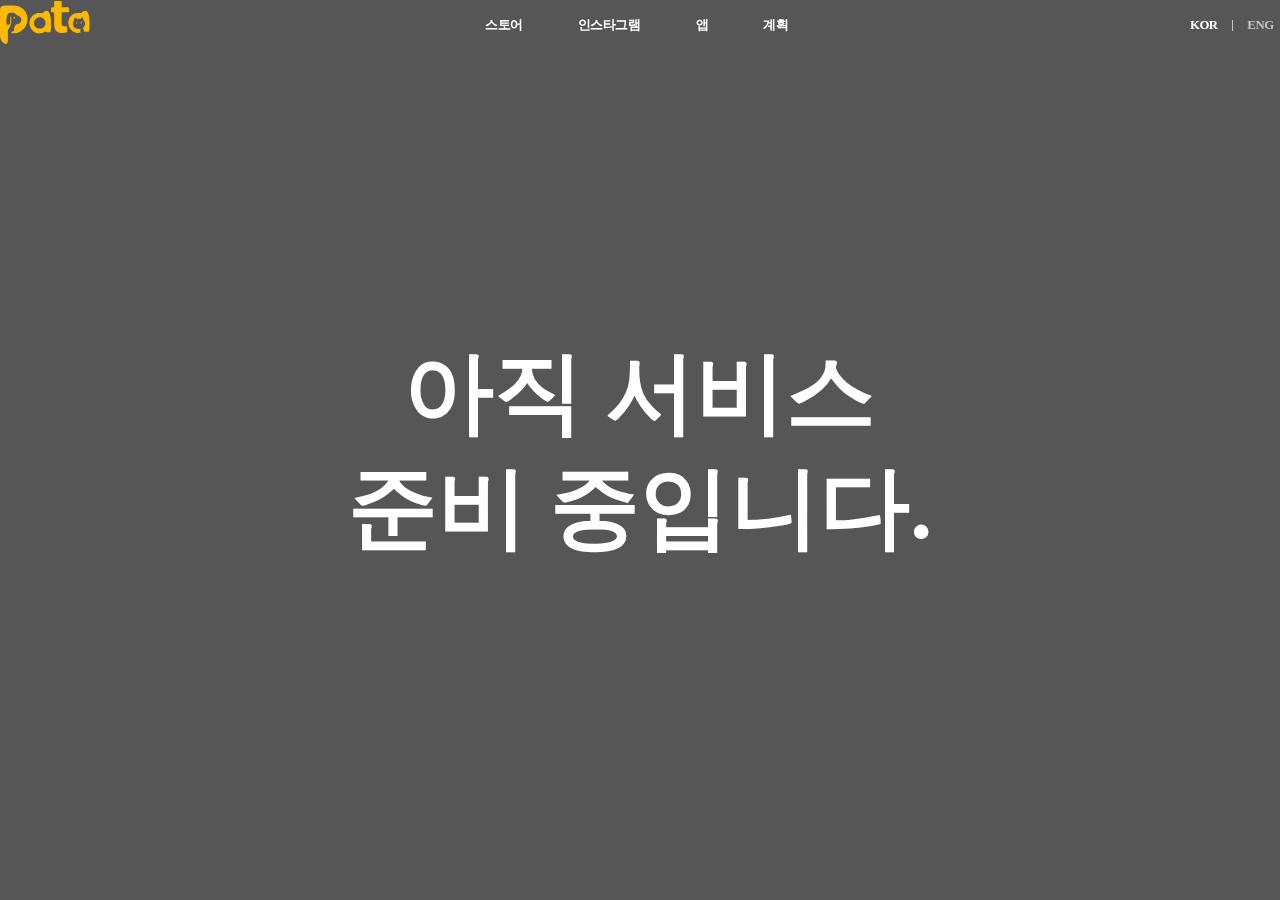
<file: project-html/pata/blog.html>
<!DOCTYPE html>
<html lang="ko">
<head>
  <meta charset="UTF-8">
  <meta http-equiv="X-UA-Compatible" content="IE=edge">
  <meta name="viewport" content="width=device-width, initial-scale=1.0">
  <title>블로그</title>
  <!-- css -->
  <link rel="stylesheet" href="./css/reset.css">
  <link rel="stylesheet" href="./css/header.css">
  <link rel="stylesheet" href="./css/variable.css">
  <link rel="stylesheet" href="./css/styleM.css" media="screen and (min-width:0px) and (max-width:768px)">
  <link rel="stylesheet" href="./css/test.css">
  <link rel="stylesheet" href="./css/testM.css" media="screen and (min-width:0px) and (max-width:768px)">

  <!-- favicon -->
  <link rel="shortcut icon" href="/favicon.ico">
  <link rel="apple-touch-icon-precomposed" href="/favicon_72.png" />
  <link rel="apple-touch-icon-precomposed" sizes="96x96" href="/favicon_96.png" />
  <link rel="apple-touch-icon-precomposed" sizes="144x144" href="/favicon_144.png" />
  <link rel="apple-touch-icon-precomposed" sizes="192x192" href="/favicon_192.png" />

</head>
<body>
  <header class="header">
    <div class="header-container">
      <h1 class="header-logo">
        <a href=".">
          <img id="logo" src="./img/header_Logo_test.svg" alt="logo">
        </a>
      </h1>
      <div class="header-list">
        <ul>
          <li>
            <a class="textColor" href="./store.html">스토어</a>
          </li>
          <li>
            <a class="textColor" href="https://www.instagram.com/pata4u/?hl=ko">인스타그램</a>
          </li>
          <li>
            <a class="textColor" href="./App.html">앱</a>
          </li>
          <li>
            <a class="textColor" href="./plan.html">계획</a>
          </li>
        </ul>
      </div>
      <div class="header-language">
        <ul>
          <li>
            <a class="textColor activeLen" href="./blog.html">KOR</a>
            <i class="wallColor"></i>
            <a class="textColor activeLen changeLan" href="./en/blog.html">ENG</a>
          </li> 
        </ul>
      </div>
    </div>
  </header>
  <!-- header -->

  <header class="header-max768px">
    <div class="haederM-fixMenuWrap">
      <h1 class="headerM-logo">
        <a href=".">
          <img id="logo" src="./img/header_Logo_test.svg" alt="logo">
        </a>
      </h1>
      <div class="headerM-buttonWrap">
        <div class="stick"></div>
        <div class="stick stickA">
          <div class="stickB">
            <div></div>
          </div>
        </div>
        <div class="stick"></div>
      </div>
    </div>
   
    <div class="headerM-menuWrap">
      <div class="headerM-list">
        <ul>
          <li>
            <a href="./store.html">스토어</a>
          </li>
          <li>
            <a href="https://www.instagram.com/pata4u/?hl=ko">인스타그램</a>
          </li>
          <li>
            <a href="./App.html">앱</a>
          </li>
          <li>
            <a href="./plan.html">계획</a>
          </li>
        </ul>
      </div>
      <div class="headerM-language"></div>
    </div>
  </header>
  <!-- header-max768px -->

  <div class="soon">
    <h1>아직 서비스<br> 준비 중입니다.</h1>
  </div>

  <script src="./js/test.js"></script>
  <script src="./js/introduce.js"></script>
</body>
</html>
</file>
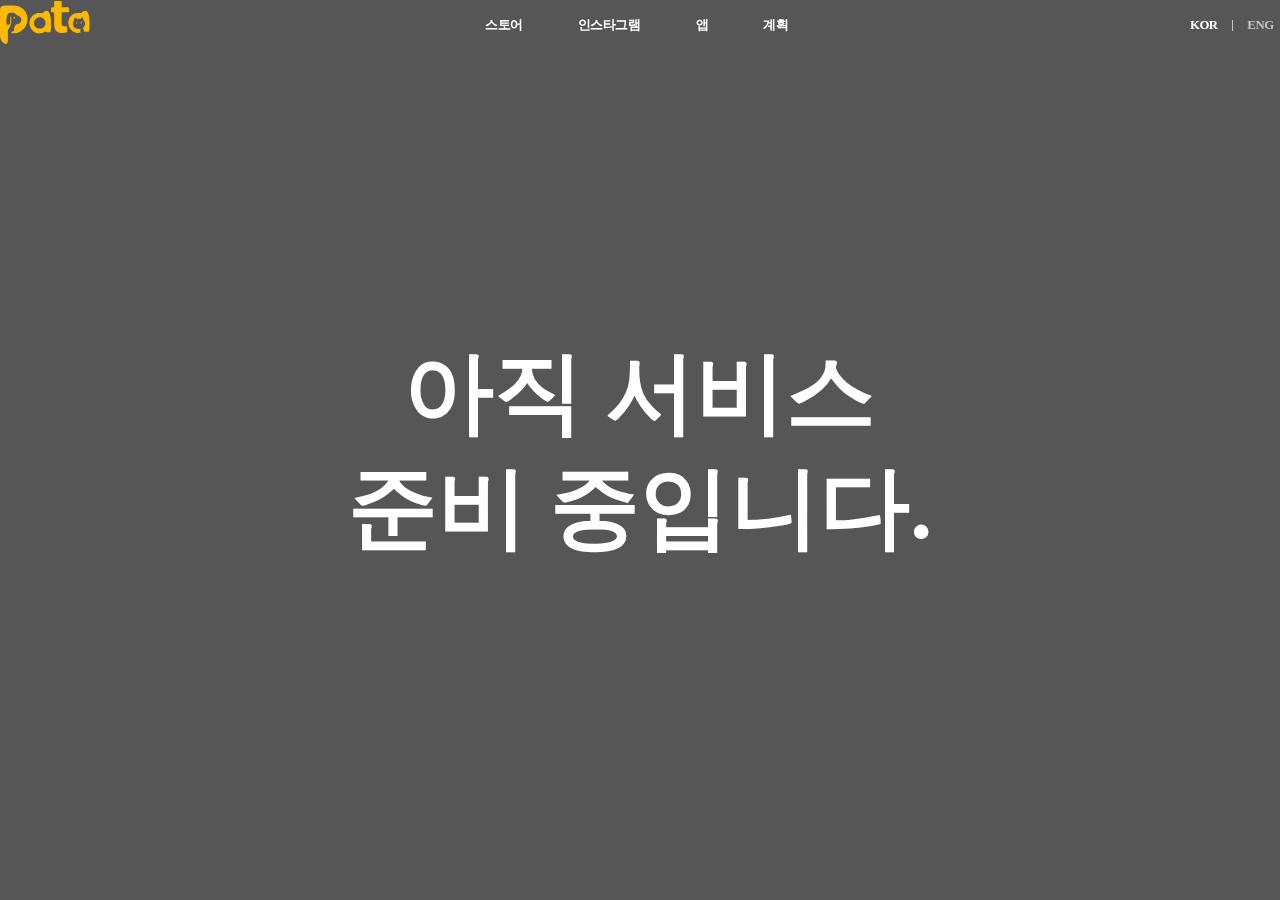
<file: project-html/pata/plan.html>
<!DOCTYPE html>
<html lang="ko">
<head>
  <meta charset="UTF-8">
  <meta http-equiv="X-UA-Compatible" content="IE=edge">
  <meta name="viewport" content="width=device-width, initial-scale=1.0">
  <title>계획</title>
  <!-- css -->
  <link rel="stylesheet" href="./css/reset.css">
  <link rel="stylesheet" href="./css/header.css">
  <link rel="stylesheet" href="./css/variable.css">
  <link rel="stylesheet" href="./css/styleM.css" media="screen and (min-width:0px) and (max-width:768px)">
  <link rel="stylesheet" href="./css/test.css">
  <link rel="stylesheet" href="./css/testM.css" media="screen and (min-width:0px) and (max-width:768px)">

  <!-- favicon -->
  <link rel="shortcut icon" href="/favicon.ico">
  <link rel="apple-touch-icon-precomposed" href="/favicon_72.png" />
  <link rel="apple-touch-icon-precomposed" sizes="96x96" href="/favicon_96.png" />
  <link rel="apple-touch-icon-precomposed" sizes="144x144" href="/favicon_144.png" />
  <link rel="apple-touch-icon-precomposed" sizes="192x192" href="/favicon_192.png" />

</head>
<body>
  <header class="header">
    <div class="header-container">
      <h1 class="header-logo">
        <a href=".">
          <img id="logo" src="./img/header_Logo_test.svg" alt="logo">
        </a>
      </h1>
      <div class="header-list">
        <ul>
          <li>
            <a class="textColor" href="./store.html">스토어</a>
          </li>
          <li>
            <a class="textColor" href="https://www.instagram.com/pata4u/?hl=ko">인스타그램</a>
          </li>
          <li>
            <a class="textColor" href="./App.html">앱</a>
          </li>
          <li>
            <a class="textColor" href="./plan.html">계획</a>
          </li>
        </ul>
      </div>
      <div class="header-language">
        <ul>
          <li>
            <a class="textColor activeLen" href="./plan.html">KOR</a>
            <i class="wallColor"></i>
            <a class="textColor activeLen changeLan" href="./en/plan.html">ENG</a>
          </li> 
        </ul>
      </div>
    </div>
  </header>
  <!-- header -->

  <header class="header-max768px">
    <div class="haederM-fixMenuWrap">
      <h1 class="headerM-logo">
        <a href=".">
          <img id="logo" src="./img/header_Logo_test.svg" alt="logo">
        </a>
      </h1>
      <div class="headerM-buttonWrap">
        <div class="stick"></div>
        <div class="stick stickA">
          <div class="stickB">
            <div></div>
          </div>
        </div>
        <div class="stick"></div>
      </div>
    </div>
   
    <div class="headerM-menuWrap">
      <div class="headerM-list">
        <ul>
          <li>
            <a href="./store.html">스토어</a>
          </li>
          <li>
            <a href="https://www.instagram.com/pata4u/?hl=ko">인스타그램</a>
          </li>
          <li>
            <a href="./App.html">앱</a>
          </li>
          <li>
            <a href="./plan.html">계획</a>
          </li>
        </ul>
      </div>
      <div class="headerM-language"></div>
    </div>
  </header>
  <!-- header-max768px -->

  <div class="soon">
    <h1>아직 서비스<br> 준비 중입니다.</h1>
  </div>

  <script src="./js/test.js"></script>
  <script src="./js/introduce.js"></script>
</body>
</html>
</file>
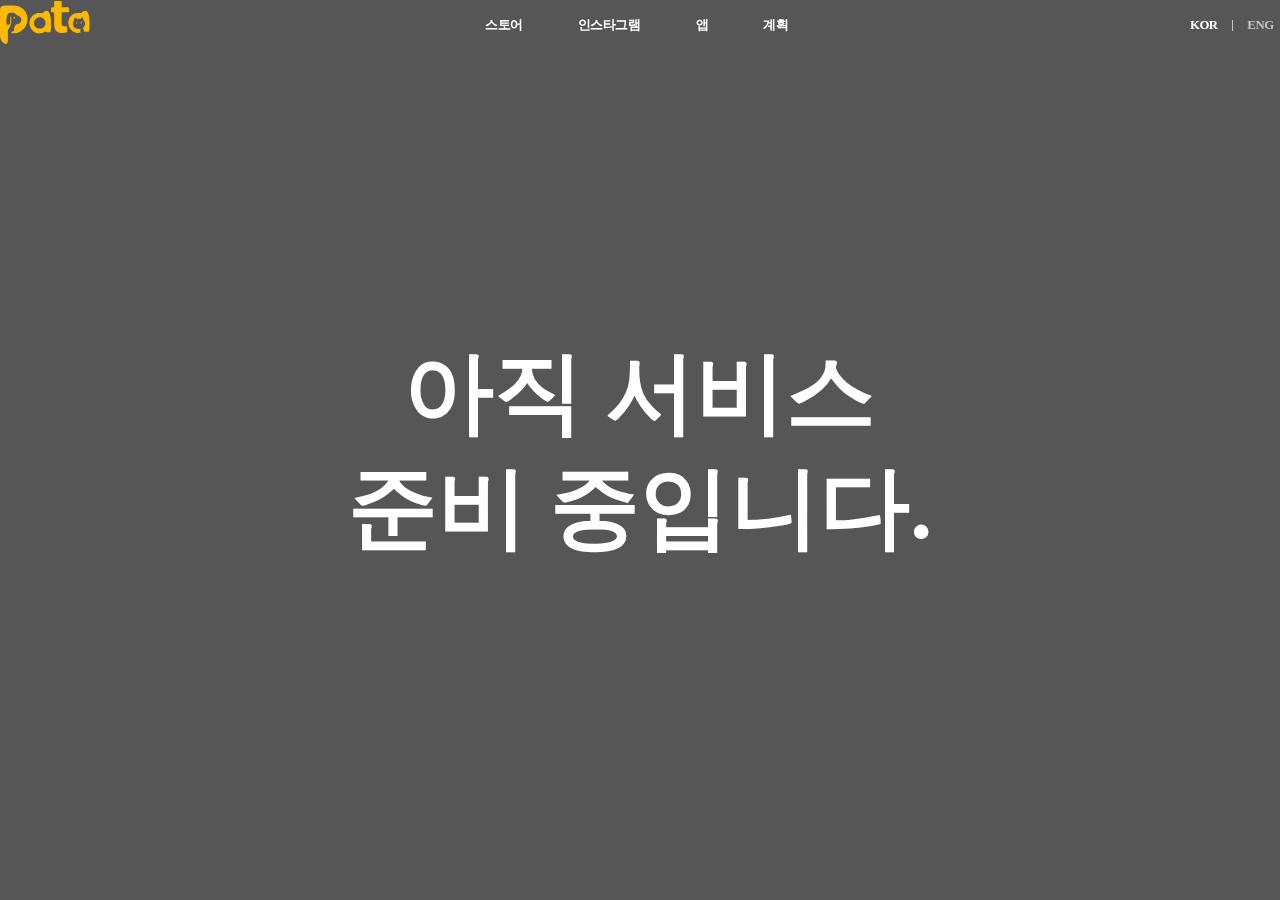
<file: project-html/pata/store.html>
<!DOCTYPE html>
<html lang="ko">
<head>
  <meta charset="UTF-8">
  <meta http-equiv="X-UA-Compatible" content="IE=edge">
  <meta name="viewport" content="width=device-width, initial-scale=1.0">
  <title>스토어</title>
  <!-- css -->
  <link rel="stylesheet" href="./css/reset.css">
  <link rel="stylesheet" href="./css/header.css">
  <link rel="stylesheet" href="./css/variable.css">
  <link rel="stylesheet" href="./css/styleM.css" media="screen and (min-width:0px) and (max-width:768px)">
  <link rel="stylesheet" href="./css/test.css">
  <link rel="stylesheet" href="./css/testM.css" media="screen and (min-width:0px) and (max-width:768px)">

  <!-- favicon -->
  <link rel="shortcut icon" href="/favicon.ico">
  <link rel="apple-touch-icon-precomposed" href="/favicon_72.png" />
  <link rel="apple-touch-icon-precomposed" sizes="96x96" href="/favicon_96.png" />
  <link rel="apple-touch-icon-precomposed" sizes="144x144" href="/favicon_144.png" />
  <link rel="apple-touch-icon-precomposed" sizes="192x192" href="/favicon_192.png" />

</head>
<body>
  <header class="header">
    <div class="header-container">
      <h1 class="header-logo">
        <a href=".">
          <img id="logo" src="./img/header_Logo_test.svg" alt="logo">
        </a>
      </h1>
      <div class="header-list">
        <ul>
          <li>
            <a class="textColor" href="./store.html">스토어</a>
          </li>
          <li>
            <a class="textColor" href="https://www.instagram.com/pata4u/?hl=ko">인스타그램</a>
          </li>
          <li>
            <a class="textColor" href="./App.html">앱</a>
          </li>
          <li>
            <a class="textColor" href="./plan.html">계획</a>
          </li>
        </ul>
      </div>
      <div class="header-language">
        <ul>
          <li>
            <a class="textColor activeLen" href="./store.html">KOR</a>
            <i class="wallColor"></i>
            <a class="textColor activeLen changeLan" href="./en/store.html">ENG</a>
          </li> 
        </ul>
      </div>
    </div>
  </header>
  <!-- header -->

  <header class="header-max768px">
    <div class="haederM-fixMenuWrap">
      <h1 class="headerM-logo">
        <a href=".">
          <img id="logo" src="./img/header_Logo_test.svg" alt="logo">
        </a>
      </h1>
      <div class="headerM-buttonWrap">
        <div class="stick"></div>
        <div class="stick stickA">
          <div class="stickB">
            <div></div>
          </div>
        </div>
        <div class="stick"></div>
      </div>
    </div>
   
    <div class="headerM-menuWrap">
      <div class="headerM-list">
        <ul>
          <li>
            <a href="./store.html">스토어</a>
          </li>
          <li>
            <a href="https://www.instagram.com/pata4u/?hl=ko">인스타그램</a>
          </li>
          <li>
            <a href="./App.html">앱</a>
          </li>
          <li>
            <a href="./plan.html">계획</a>
          </li>
        </ul>
      </div>
      <div class="headerM-language"></div>
    </div>
  </header>
  <!-- header-max768px -->

  <div class="soon">
    <h1>아직 서비스<br> 준비 중입니다.</h1>
  </div>

  <script src="./js/test.js"></script>
  <script src="./js/introduce.js"></script>
</body>
</html>
</file>
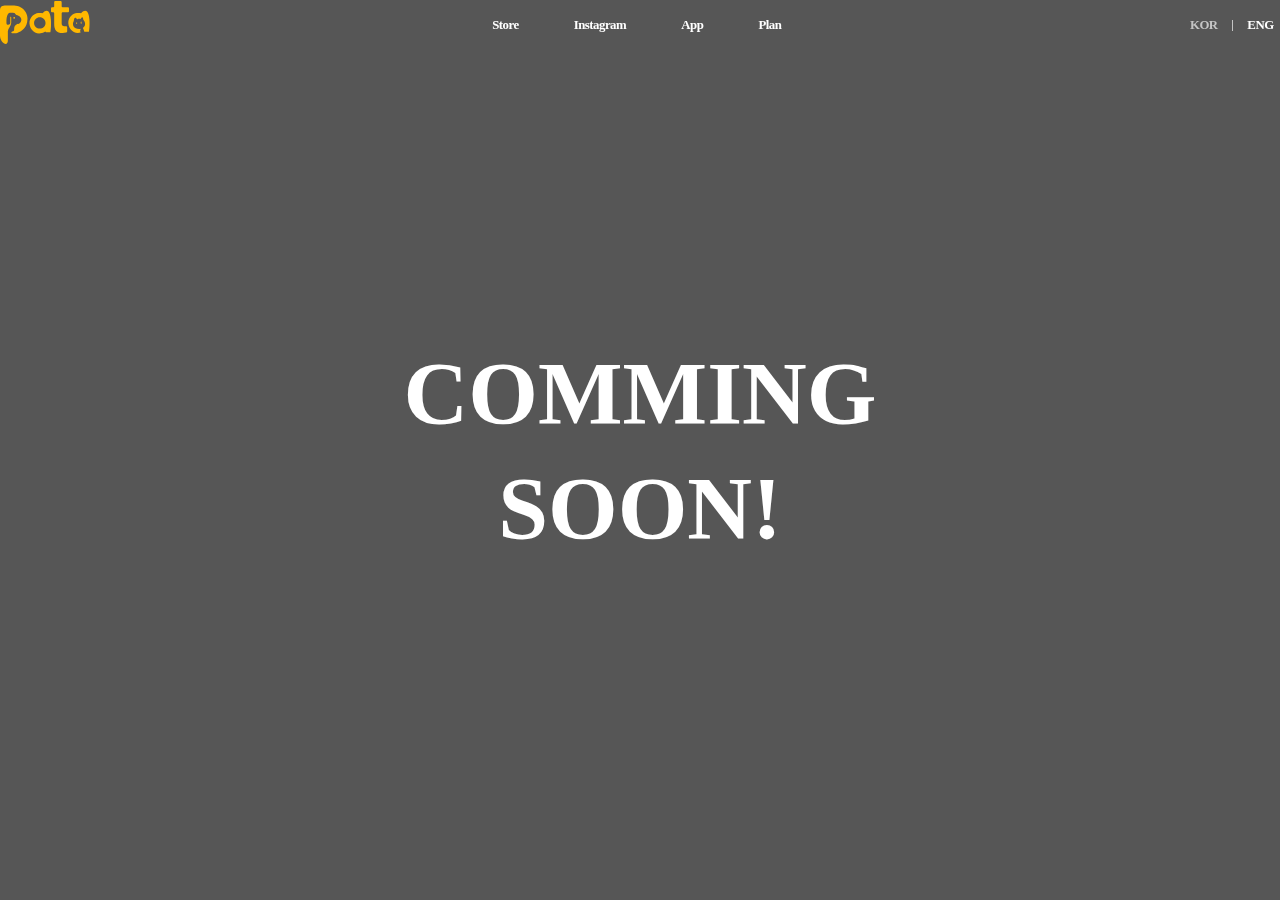
<file: project-html/pata/en/App.html>
<!DOCTYPE html>
<html lang="ko">
<head>
  <meta charset="UTF-8">
  <meta http-equiv="X-UA-Compatible" content="IE=edge">
  <meta name="viewport" content="width=device-width, initial-scale=1.0">
  <title>App</title>
  <!-- css -->
  <link rel="stylesheet" href="../css/reset.css">
  <link rel="stylesheet" href="../css/header.css">
  <link rel="stylesheet" href="../css/variable.css">
  <link rel="stylesheet" href="../css/styleM.css" media="screen and (min-width:0px) and (max-width:768px)">
  <link rel="stylesheet" href="../css/test.css">
  <link rel="stylesheet" href="../css/testM.css" media="screen and (min-width:0px) and (max-width:768px)">

  <!-- favicon -->
  <link rel="shortcut icon" href="/favicon.ico">
  <link rel="apple-touch-icon-precomposed" href="/favicon_72.png" />
  <link rel="apple-touch-icon-precomposed" sizes="96x96" href="/favicon_96.png" />
  <link rel="apple-touch-icon-precomposed" sizes="144x144" href="/favicon_144.png" />
  <link rel="apple-touch-icon-precomposed" sizes="192x192" href="/favicon_192.png" />

</head>
<body>
  <header class="header">
    <div class="header-container">
      <h1 class="header-logo">
        <a href=".">
          <img id="logo" src="../img/header_Logo_test.svg" alt="logo">
        </a>
      </h1>
      <div class="header-list">
        <ul>
          <li>
            <a class="textColor" href="./store.html">Store</a>
          </li>
          <li>
            <a class="textColor" href="https://www.instagram.com/pata4u/?hl=ko">Instagram</a>
          </li>
          <li>
            <a class="textColor" href="./App.html">App</a>
          </li>
          <li>
            <a class="textColor" href="./plan.html">Plan</a>
          </li>
        </ul>
      </div>
      <div class="header-language">
        <ul>
          <li>
            <a class="textColor activeLen changeLan" href="../App.html">KOR</a>
            <i class="wallColor"></i>
            <a class="textColor activeLen" href="../en/App.html">ENG</a>
          </li> 
        </ul>
      </div>
    </div>
  </header>
  <!-- header -->

  <header class="header-max768px">
    <div class="haederM-fixMenuWrap">
      <h1 class="headerM-logo">
        <a href="./index.html">
          <img id="logo" src="../img/header_Logo_test.svg" alt="logo">
        </a>
      </h1>
      <div class="headerM-buttonWrap">
        <div class="stick"></div>
        <div class="stick stickA">
          <div class="stickB">
            <div></div>
          </div>
        </div>
        <div class="stick"></div>
      </div>
    </div>
   
    <div class="headerM-menuWrap">
      <div class="headerM-list">
        <ul>
          <li>
            <a href="./store.html">스토어</a>
          </li>
          <li>
            <a href="https://www.instagram.com/pata4u/?hl=ko">인스타그램</a>
          </li>
          <li>
            <a href="./App.html">앱</a>
          </li>
          <li>
            <a href="./plan.html">계획</a>
          </li>
        </ul>
      </div>
      <div class="headerM-language"></div>
    </div>
  </header>
  <!-- header-max768px -->

  <div class="soon">
    <h1>COMMING<br>SOON!</h1>
  </div>

  <script src="../js/test.js"></script>
  <script src="../js/introduce.js"></script>
</body>
</html>
</file>
<file: project-html/Mission-01/stylesheets/main.css>
/* 공통 스타일 */
@import url("./common/theme.css");
@import url("./common/base.css");

/* 페이지별 스타일 */
@import url("./pages/discovery.css");
</file>
<file: project-html/pata/css/header.css>
/* header */
.header {
  position: fixed;
  width: 100%;
  border-bottom: 1px solid rgba(238, 238, 238, 0);
  z-index: 1500;
  transition: ease-in-out 0.3s;
}

/* header:hover */

.headerHover {
  background: rgba(255,255,255, 1) !important;
  border-bottom: 1px solid rgba(238, 238, 238, 1) !important;
  transition: ease-in-out 0.3s;
}

.headerA {
  color: #000 !important;
}

.headerI {
  background: #c4c4c4 !important;
}

.textColor {
  color: #fff;
}

.header-container {
  margin: 0 auto;
  display: flex;
  justify-content: space-between;
  align-items: center;
  max-width: 1280px;
}

/* header-list */
.header-list {
  text-align: center;
}

.header-list > ul {
  display: inline-block;
}

.header-list > ul > li {
  display: inline-block;
}

.header-list > ul > li > a {
  display: block;
  padding: 1vw 1vw;
  margin: .5vw 1vw;
  text-align: center;
  font-size: var(--baseFontsize);
  line-height: 1vw;
  letter-spacing: -.5px;
  font-weight: 700;
}

.header-list > ul > li > a:hover {
  background: #eee;
  border-radius: 10px;
  color: #333 !important;
}

/* header-language */
.header-language {
  text-align: center;
}

.header-language > ul > li {
  display: flex;
  align-items: center;
}

.header-language > ul > li > a {
  text-align: center;
  font-size: var(--baseFontsize);
  color: var(--baseFontcolor);
  padding: 1vw .5vw;
  margin: .5vw 0;
  line-height: 1vw;
  letter-spacing: -.5px;
  font-weight: 700;
}

.header-language > ul > li > a:hover {
  background: #eee;
  border-radius: 10px;
  color: #333 !important;
}

.changeLan {
  color: #c4c4c4 !important;
}

.header-language > ul > li > i {
  width: .13vw;
  height: .8vw;
  background: #c4c4c4;
  margin: 0 .6vw;
}
</file>
<file: project-html/pata/css/variable.css>
.header {
  --baseBackground: #fff;
  --baseFontcolor: #fff;
  --baseEffectcolor: #eee;
  --baseFontsize: 1vw;
}

.banner-video {
  --baseFontcolor: #fff;
  --baseFontsize: 4vw;
}

.section-introduce {
  --baseFontcolor: #000;
}
</file>
<file: project-html/pata/css/styleM.css>
/* 모바일 전용 */

/* header */
.header {
  display: none;
}

/* introduceApp */
.introduceApp {
  display: none;
}

/* introduceProduct */
.introduceProduct {
  display: none;
}

.container {
  padding: 0 6vw;
}

/* header-max768px */
.header-max768px {
  display: block;
}

.headerM-logo > a > img {
  display: block;
  width: 20vw;
}

.haederM-fixMenuWrap {
  display: flex;
  justify-content: space-between;
  align-items: center;
  padding: 3vw 6vw;
}

.headerM-buttonWrap {
  cursor: pointer;
}

.stickA {
  position: relative;
}

.stickB {
  position: absolute;
  top: 50%;
  left: 50%;
  transform: translate(-50%, -50%);
}

.stickB > div {
  width: 10vw;
  height: 2vw;
  /* background: #333; */
  border-radius: 10px;
  margin: 1vw 0;
  transition: ease-in-out .4s;
}

.rotateStick {
  transform: rotate(-45deg);
}

.rotateStickB {
  transform: rotate(90deg);
  background: #333;
}

.opacityZ {
  opacity: 0;
}

.stick {
  display: block;
  width: 10vw;
  height: 2vw;
  background: #333;
  border-radius: 10px;
  margin: 1vw 0;
  transition: ease-in-out .4s;
}

.headerM-menuWrap {
  /* display: none; */
  padding: 0;
  width: 100%;
  height: 100vh;
  background: #FFB800;
  position: absolute;
  z-index: 1500;
  /* right: -110%; */
  transition: ease-in-out .2s;
  opacity: 0;
  visibility: hidden;
}

.headerM-list {
  padding-top: 30vw;
}

.headerM-list > ul > li > a {
  padding: 3vw 15vw;
  text-align: left;
  font-size: 6vw;
  color: #fff;
  line-height: 72px;
  letter-spacing: -.5px;
  font-weight: 700;
}

/* banner-video-max768px */
.banner-video-max768px {
  display: block;
  padding-top: 5vw;
}

.bannerM-Box {
  display: flex;
  justify-content: center;
  align-items: center;
  height: 50vw;
  background-image: url(../img/bannerM.png);
  background-repeat: no-repeat;
  background-size : cover;
  background-position: center;
  cursor: pointer;
}

.bannerM-Box > h1 {
  color: #fff;
}

/* introduceApp-max768px */
.introduceApp-max768px {
  display: block;
  padding-top: 6vw;
}

.introduceAppM-box {
  cursor: pointer;
  background: #fff;
}

.introduceAppM-content {
  height: 30%;
}

.introduceAppM-content > h1 >span {
  color: #FFB800;
}

.introduceAppM-contents {
  display: flex;
  align-items: center;
  overflow: hidden;
  overflow-x: scroll;
}

.introAppM-imgWrap {
  display: none;
  text-align: center;
  margin-left: 12%;
  color: #565656;
  font-size: 4vw;
  font-weight: 800;
  transition: ease-in-out .5s;
}

/* introduceApp drag Effect */
.drag-hand {
  position: relative;
  padding: 50%;
}

.drag {
  background: rgba(255, 184, 0, .9);
  background-image: url(../img/appMBg.png);
  background-repeat: repeat;
  background-size: cover;
}

.hand {
  color: #333;
  font-size: 15vw;
  position: absolute;
  top: 50%;
  left: 50%;
  transform: translate(-50%, -50%);
  animation-name: drag;
  animation-duration: .7s;
  animation-iteration-count: infinite;
  animation-timing-function: linear;
  animation-direction: alternate;
}

.handText {
  position: absolute;
  top: 70%;
  left: 50%;
  transform: translate(-50%, -50%);
  color: #333;
  font-size: 3.5vw;
  font-weight: 800;
  animation-name: drag;
  animation-duration: .7s;
  animation-iteration-count: infinite;
  animation-timing-function: linear;
  animation-direction: alternate;
}

@keyframes drag {
  0% {
    left: 49%;
  }
  100% {
    left: 51%;
  }
}

/* introduceApp-max768px */
.introduceAppM-contents {
  height: 0vw;
  transition: ease-in-out .5s;
}


/* introduceProduct-max768px */
.introduceProduct-max768px {
  display: block;
  padding-top: 6vw;
}

.introduceProductM-box {
  cursor: pointer;
}

.introduceProductM-content {
  height: 30%;
}

.introduceProductM-buttonBox {
  border-radius: 20px;
}

.introduceProductM-box {
  background: #FFB800;
  background-image: url(../img/deviceMini.png);
  background-clip: border-box;
  background-repeat: repeat;
}

.introduceProductM-box h1 {
  color: #fff;
  text-align: center;
}

.boxText1 h2 {
  font-size: 10vw;
  font-weight: 700;
  line-height: 13vw;
  color: #fff;
  text-align: center;
}

.boxText2 h2 {
  font-size: 9vw;
  font-weight: 700;
  line-height: 9vw;
  color: #fff;
  text-align: center;
}

/* introduceProduct-max768px */
.introduceProductM-contents {
  overflow: hidden;
  height: 0vw;
  transition: ease-in-out .5s;
}

.activeA {
  height: 140vw;
  transition: ease-in-out .5s;
}

.activeP {
  height: 170vw;
  transition: ease-in-out .5s;
}

.icon {
  transition: ease-in-out .3s;
  font-size: 30px;
  color: #111;
  animation-name: opacity;
  animation-duration: .7s;
  animation-iteration-count: infinite;
  animation-timing-function: linear;
  animation-direction: alternate;
}

@keyframes opacity{
  0% {
    opacity: .5;
  }
  100% {
    opacity: 1;
  }
}



/* 재활용 */
.buttonBox {
  border-top: 1px solid #c4c4c4;
  height: 10%;
  cursor: pointer;
}

.boxShadow {
  box-shadow: 0px 0px 7px 5px rgba(0, 0, 0, .25);
}

.boxWrap {
  /* width: 100%; */
  border-radius: 20px;
}

.boxWrap h1 {
  font-size: 12vw;
  font-weight: 900;
  line-height: 13vw;
}

.centerBox {
  display: flex;
  justify-content: center;
  align-items: center;
  padding: 4vw;
}

.displayBlock {
  display: block;
}

.displayNone {
  display: none;
}

.rightZero {
  right: 0;
  transition: ease-in-out .4s;
}

.opacity {
  visibility: visible;
  opacity: 1;
  transition: ease-in-out .4s;
}

.rotate {
  transform: rotate(180deg);
  transition: ease-in-out .5s;
}

.visible {
  display: block;
}

.bodyColor {
  background: #333;
  transition: ease-in-out .5s;
}

.ctickColor {
  background: #fff;
}

.bannerMBlack {
  display: flex;
  justify-content: center;
  align-items: center;
  height: 50vw;
  background-image: url(../img/bannerMBlack.png);
  background-repeat: no-repeat;
  background-size: cover;
  background-position: center;
  cursor: pointer;
  transition: ease-in-out .5s;
}








/* footer */
.footer {
  margin-top: 6vw;
  position: relative;
  text-align: center;
  padding: 9vw 6vw; 
  background: #333;
}

.footer_Logo {
  position: absolute;
  top: 30%;
  left: 50%;
  transform: translate(-50%, -50%);
  background-image: url(../img/footer_Logo.svg); 
  background-repeat: no-repeat; 
  background-size: 100%; 
  width: 27vw; 
  height: 19vw;
}

.footer_Address > p {
  font-family: 'Noto Sans Display'; 
  font-size: 4vw; 
  color: rgb(136, 133, 133); 
  padding-top: 18vw;
  letter-spacing: -.2vw;
  line-height: 5vw;
}

.footer_Email > p {
  font-family: 'Noto Sans Display'; 
  font-size: 4.5vw; 
  color: rgb(136, 133, 133); 
  padding-top: 6vw;
}
</file>
<file: project-html/pata/css/test.css>
body {
  background: #565656;
}

.soon {
  width: 100%;
  height: 100vh;
  align-items: center;
  display: flex;
  justify-content: center;
  text-align: center;
  z-index: 100;
}

.soon h1 {
  position: absolute;
  top: 50%;
  left: 50%;
  transform: translate(-50%, -50%);
  color: #fff;
  font-size: 7vw;
  font-weight: 900;
  line-height: 9vw;
  animation-name: upDowm;
  animation-duration: .5s;
  animation-iteration-count: infinite;
  animation-timing-function: linear;
  animation-direction: alternate;
}

/* header-max768px */
.header-max768px {
  display: none;
}

.stick {
  background: #fff;
}

.stickB > div {
  background: #fff;
}

@keyframes upDowm {
  0% {
    top: 51%;
  }
  100% {
    top: 49%;
  }
}
</file>
<file: project-html/pata/css/testM.css>
/* header-max768px */
.header-max768px {
  display: block;
}
</file>
<file: project-html/Mission-02/stylesheets/main.css>
/* Color, Typography */
@import url("./theme.css");

/* Reset, Base */
@import url("./init/normalize.css");
@import url("./init/base.css");

/* Hidden Content, Easings */
@import url("./common/a11y.css");
@import url("./common/easings.css");

/* Pages */
@import url("./pages/offer.css");
</file>
<file: project-html/Mission-03/stylesheets/main.css>
@import url("./theme.css");
@import url("./reset.css");

@import url("./init/normalize.css");
@import url("./init/base.css");

@import url("./common/a11y.css");
@import url("./common/easings.css");

@import url("./pages/category.css");
</file>
<file: project-html/Mission-04/stylesheets/main.css>
@import url("./theme.css");
@import url("./reset.css");

@import url("./init/normalize.css");
@import url("./init/base.css");

@import url("./common/a11y.css");
@import url("./common/easings.css");

@import url("./pages/header.css");
</file>
<file: project-html/Mission-05/stylesheets/main.css>
@import url("./theme.css");

@import url("./init/normalize.css");
@import url("./init/base.css");

@import url("./common/a11y.css");
@import url("./common/easings.css");

@import url("./pages/iconfont.css");
@import url("./pages/template.css");
</file>
